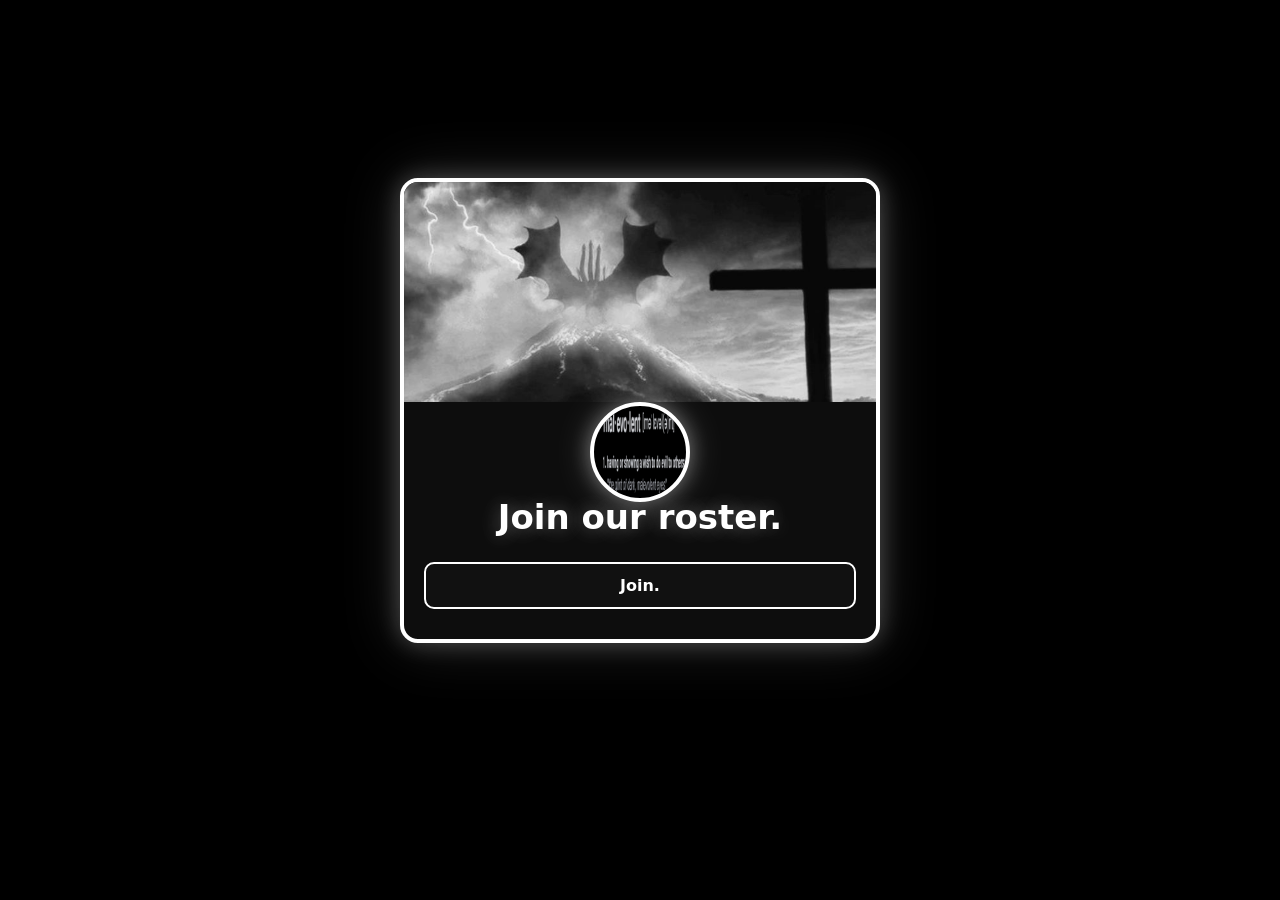
<file: 767/index.html>
<!DOCTYPE html>
<html lang="en">
<head>
    <meta charset="UTF-8">

<!-- DISCORD EMBED PREVIEW -->
<meta property="og:title" content="gxnn.lol 767.">
<meta property="og:description" content="Join the roster.">
<meta property="og:type" content="website">
<meta property="og:url" content="https://gxnn.lol/767">

<!-- Large image so Discord uses full embed -->
<meta property="og:image" content="https://gxnn.lol/imypcb/male.png">
<meta property="og:image:width" content="1200">
<meta property="og:image:height" content="630">

<!-- Forces the embed bar color -->
<meta name="theme-color" content="#ffffff">

<!-- Optional but Discord uses it -->
<meta property="og:site_name" content="gxnn.lol">

    <meta name="viewport" content="width=device-width, initial-scale=1.0">
    <title>I miss you, please come back</title>

    <link rel="stylesheet" href="style.css">
</head>
<body>

    <div class="card">

        <!-- Banner -->
        <div class="banner">
            <img src="ghidora.jpg" alt="Banner">
        </div>

        <!-- Profile -->
        <div class="pfp-wrapper">
            <img src="male.png" class="pfp" alt="Profile Picture">
        </div>

        <h1 class="name">Join our roster.</h1>

        <!-- Buttons -->
        <div class="buttons">
            <a href="https://discord.gg/KRshd9DFWw" class="btn">
                Join.
            </a>
        </div>

    </div>

</body>
</html>
</file>
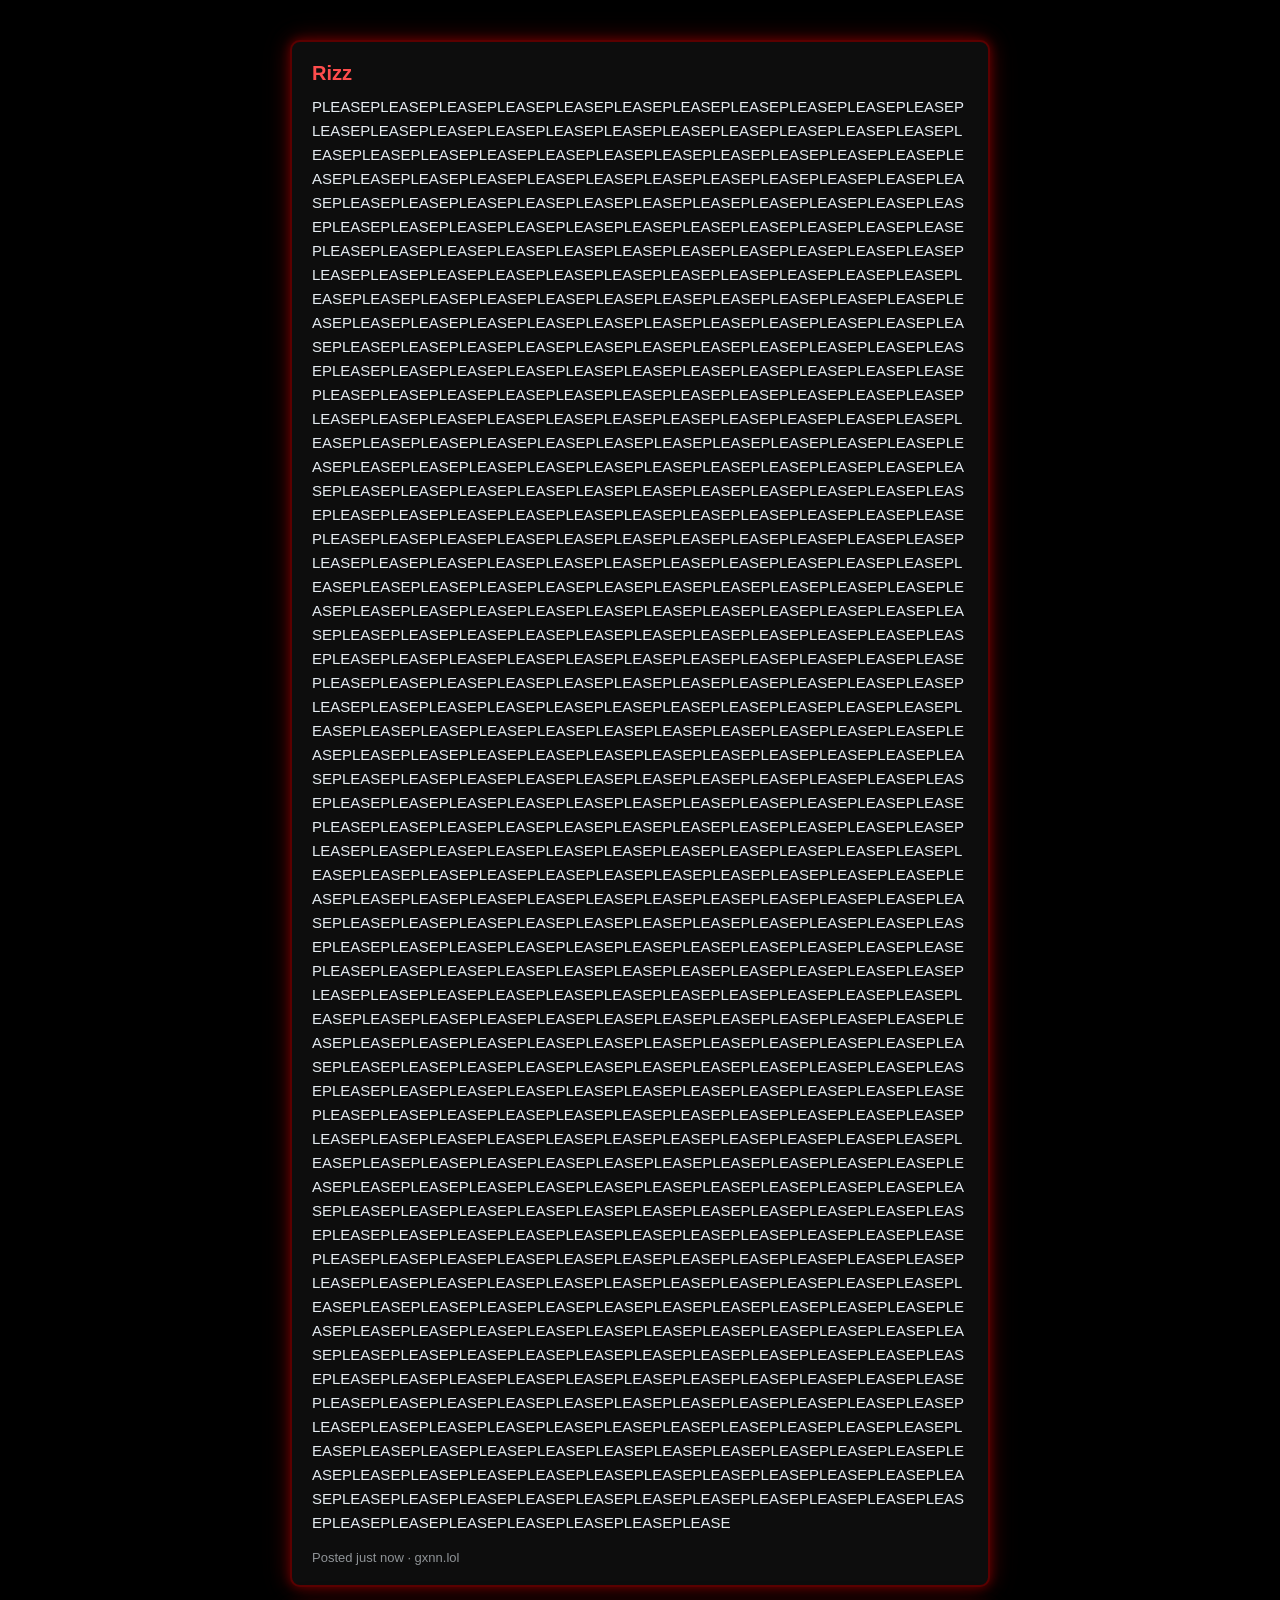
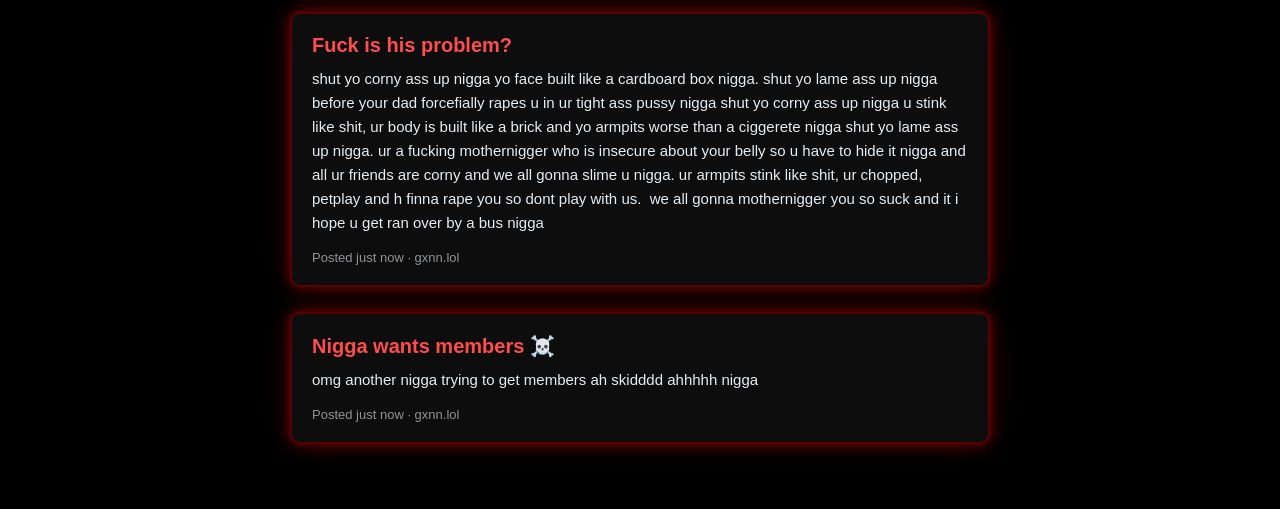
<file: da-methodz/index.html>
<!DOCTYPE html>
<html lang="en">
<head>
<meta charset="UTF-8">
<meta name="viewport" content="width=device-width, initial-scale=1.0">
<title>gxnn.lol | da-methodz</title>
    
    <!-- SOCIAL / EMBED PREVIEW -->
<meta property="og:title" content="gxnn.lol da methodz">
<meta property="og:description" content="Explore the gxnn methodz">
<meta property="og:type" content="website">
<meta property="og:url" content="https://gxnn.lol/da-methodz">
<meta property="og:image" content="https://gxnn.lol/logo.png">

<style>
* {
    margin: 0;
    padding: 0;
    box-sizing: border-box;
    font-family: Inter, sans-serif;
}

body {
    background: #000000; /* pure black */
    color: #e6edf3;
    padding: 40px;
    display: flex;
    justify-content: center;
}

.container {
    width: 700px;
    max-width: 100%;
}

/* Reddit-style post card */
.post {
    background: #0d0d0d; /* near-black interior */
    border: 2px solid #5a0000; /* dark red outline */
    border-radius: 10px;
    padding: 20px;
    margin-bottom: 25px;
    width: 100%;
    display: block;

    /* 🔥 Stronger, visible dark red glow */
    box-shadow:
        0 0 10px rgba(150, 0, 0, 0.55),
        0 0 20px rgba(150, 0, 0, 0.35),
        0 0 30px rgba(150, 0, 0, 0.25);
}

.post-title {
    font-size: 20px;
    font-weight: 700;
    margin-bottom: 10px;
    color: #ff4d4d; /* brighter red for titles */
}

.post-body {
    font-size: 15px;
    line-height: 1.6;
    white-space: pre-wrap;        /* preserves line breaks */
    word-wrap: break-word;        /* breaks long words */
    overflow-wrap: break-word;    /* modern version */
}

.meta {
    margin-top: 15px;
    font-size: 13px;
    opacity: 0.6;
}

/* 📱 MOBILE FIXES */
@media (max-width: 600px) {
    body {
        padding: 20px;
    }

    .post {
        padding: 15px;
    }

    .post-title {
        font-size: 18px;
    }

    .post-body {
        font-size: 14px;
    }
}
</style>
</head>

<body>

<div class="container" id="postContainer"></div>

<script>
/*
   🔥 BACKEND SIMULATION 🔥
   Paste your text here. Each entry becomes a Reddit-style post.
*/

const posts = [
    {
        title: "Rizz",
        body: "[base64]"
    },
    {
    title: "Fuck is his problem?",
    body: "shut yo corny ass up nigga yo face built like a cardboard box nigga. shut yo lame ass up nigga before your dad forcefially rapes u in ur tight ass pussy nigga shut yo corny ass up nigga u stink like shit, ur body is built like a brick and yo armpits worse than a ciggerete nigga shut yo lame ass up nigga. ur a fucking mothernigger who is insecure about your belly so u have to hide it nigga and all ur friends are corny and we all gonna slime u nigga. ur armpits stink like shit, ur chopped, petplay and h finna rape you so dont play with us.  we all gonna mothernigger you so suck and it i hope u get ran over by a bus nigga"
    },
    {
    title: "Nigga wants members ☠️",
    body: "omg another nigga trying to get members ah skidddd ahhhhh nigga"
    }


    // Add more posts like this:
    // { title: "My Title", body: "My long text..." }
];

/* Render posts */
const container = document.getElementById("postContainer");

posts.forEach(post => {
    const card = document.createElement("div");
    card.className = "post";

    card.innerHTML = `
        <div class="post-title">${post.title}</div>
        <div class="post-body">${post.body}</div>
        <div class="meta">Posted just now · gxnn.lol</div>
    `;

    container.appendChild(card);
});
</script>

</body>
</html>
</file>
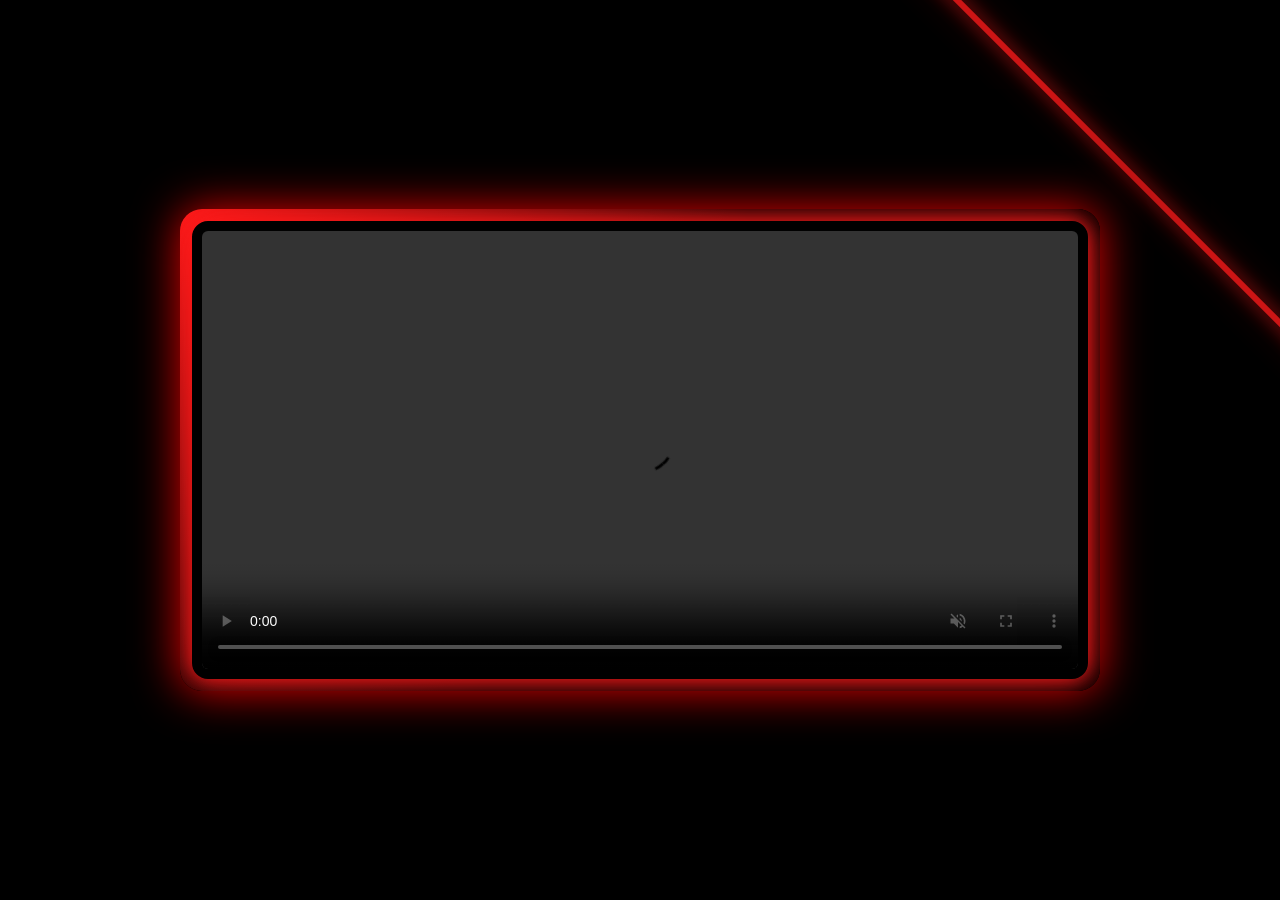
<file: hh/index.html>
<!DOCTYPE html>
<html lang="en">
<head>
  <meta charset="UTF-8" />
  <meta name="viewport" content="width=device-width, initial-scale=1.0" />

  <!-- ONLY VIDEO EMBED META TAGS -->
  <!-- Open Graph video embed -->
  <meta property="og:video" content="https://cdn-cf-east.streamable.com/video/mp4/e50dou.mp4?Expires=1774649524622&Key-Pair-Id=APKAIEYUVEN4EVB2OKEQ&Signature=MCswRGKVufGAKAMBwaKNY4ezGN5LV7OlDaHmrUwrkpexUr7qfApVQ7kei-p6BTW3rkq5KGAwZiumwHO3vBoe9diorED4yj0pHUNKFSt5xGqvqADRmt9JfdSRUkfth-vpEPJ~gtCFo-E3HzjJxCyRmtH-IVser58hFRWEkVNP3ujaRD6LBu~~6GsaU0pvdO5moV6AnACcFnyrm9dDlKXonl3gkNZzPm-991CeFXvnONMVr~iyHXKQfhm20FALN894oHhdIlzbdPmqlayVZ07TUQ7egIG6LYXhjBd8joIoga1nGPsYIL2PALIrWDUv5EVESaM5wHU2c4cxQhjiM8dHTg__
">
  <meta property="og:video:type" content="text/html">
  <meta property="og:video:width" content="640">
  <meta property="og:video:height" content="360">

  <!-- Twitter player card -->
  <meta name="twitter:card" content="player">
  <meta name="twitter:player" content="https://cdn-cf-east.streamable.com/video/mp4/e50dou.mp4?Expires=1774649524622&Key-Pair-Id=APKAIEYUVEN4EVB2OKEQ&Signature=MCswRGKVufGAKAMBwaKNY4ezGN5LV7OlDaHmrUwrkpexUr7qfApVQ7kei-p6BTW3rkq5KGAwZiumwHO3vBoe9diorED4yj0pHUNKFSt5xGqvqADRmt9JfdSRUkfth-vpEPJ~gtCFo-E3HzjJxCyRmtH-IVser58hFRWEkVNP3ujaRD6LBu~~6GsaU0pvdO5moV6AnACcFnyrm9dDlKXonl3gkNZzPm-991CeFXvnONMVr~iyHXKQfhm20FALN894oHhdIlzbdPmqlayVZ07TUQ7egIG6LYXhjBd8joIoga1nGPsYIL2PALIrWDUv5EVESaM5wHU2c4cxQhjiM8dHTg__
">
  <meta name="twitter:player:width" content="640">
  <meta name="twitter:player:height" content="360">

  <title>gxnn.lol | HH</title>

  <!-- Layout + video styling -->
  <link rel="stylesheet" href="style.css">

  <!-- Animated lightbar -->
  <link rel="stylesheet" href="bar.css">
</head>

<body>

  <!-- Ambient lightbar (behind video) -->
  <div class="lightbar" aria-hidden="true"></div>

  <!-- Video container -->
  <div class="video-wrapper">
    <video controls autoplay muted loop>
      <source src="https://cdn-cf-east.streamable.com/video/mp4/e50dou.mp4?Expires=1774649524622&Key-Pair-Id=APKAIEYUVEN4EVB2OKEQ&Signature=MCswRGKVufGAKAMBwaKNY4ezGN5LV7OlDaHmrUwrkpexUr7qfApVQ7kei-p6BTW3rkq5KGAwZiumwHO3vBoe9diorED4yj0pHUNKFSt5xGqvqADRmt9JfdSRUkfth-vpEPJ~gtCFo-E3HzjJxCyRmtH-IVser58hFRWEkVNP3ujaRD6LBu~~6GsaU0pvdO5moV6AnACcFnyrm9dDlKXonl3gkNZzPm-991CeFXvnONMVr~iyHXKQfhm20FALN894oHhdIlzbdPmqlayVZ07TUQ7egIG6LYXhjBd8joIoga1nGPsYIL2PALIrWDUv5EVESaM5wHU2c4cxQhjiM8dHTg__
">
      Your browser does not support the video tag.
    </video>
  </div>

</body>
</html>
</file>
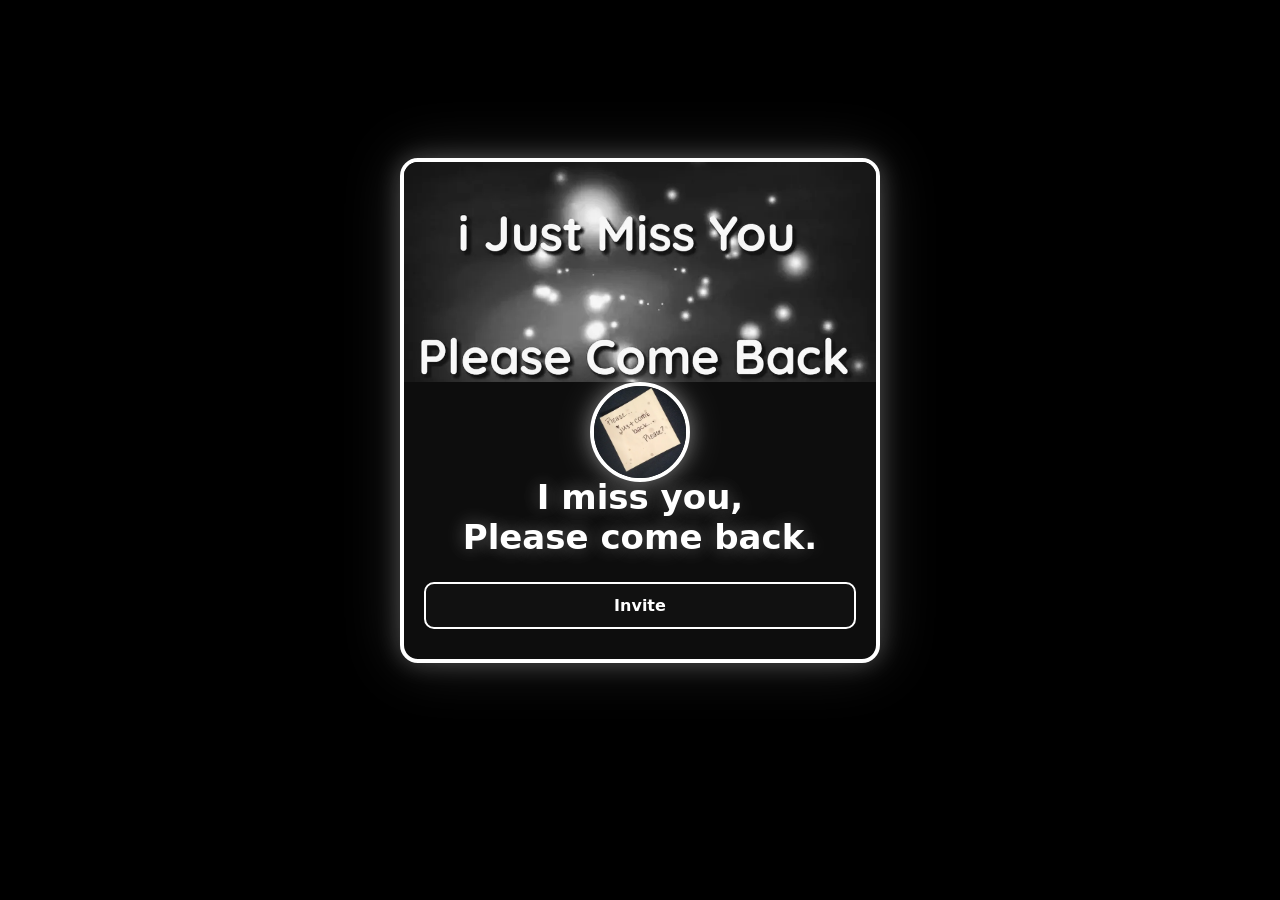
<file: imypcb/index.html>
<!DOCTYPE html>
<html lang="en">
<head>
    <meta charset="UTF-8">

<!-- DISCORD EMBED PREVIEW -->
<meta property="og:title" content="gxnn.lol I miss you.">
<meta property="og:description" content="I miss you, Please come back.">
<meta property="og:type" content="website">
<meta property="og:url" content="https://gxnn.lol/imypcb">

<!-- Large image so Discord uses full embed -->
<meta property="og:image" content="https://gxnn.lol/imypcb/imypcb.webp">
<meta property="og:image:width" content="1200">
<meta property="og:image:height" content="630">

<!-- Forces the embed bar color -->
<meta name="theme-color" content="#ffffff">

<!-- Optional but Discord uses it -->
<meta property="og:site_name" content="gxnn.lol">

    <meta name="viewport" content="width=device-width, initial-scale=1.0">
    <title>I miss you, Please come back.</title>

    <link rel="stylesheet" href="style.css">
</head>
<body>

    <div class="card">

        <!-- Banner -->
        <div class="banner">
            <img src="imypcb2.webp" alt="Banner">
        </div>

        <!-- Profile -->
        <div class="pfp-wrapper">
            <img src="imypcb.webp" class="pfp" alt="Profile Picture">
        </div>

        <h1 class="name">I miss you,<br>Please come back.</h1>

        <!-- Buttons -->
        <div class="buttons">
            <a href="https://discord.com/oauth2/authorize?client_id=1485745104051503114&permissions=20480&integration_type=0&scope=bot+applications.commands" class="btn">
                Invite
            </a>
        </div>

    </div>

</body>
</html>
</file>
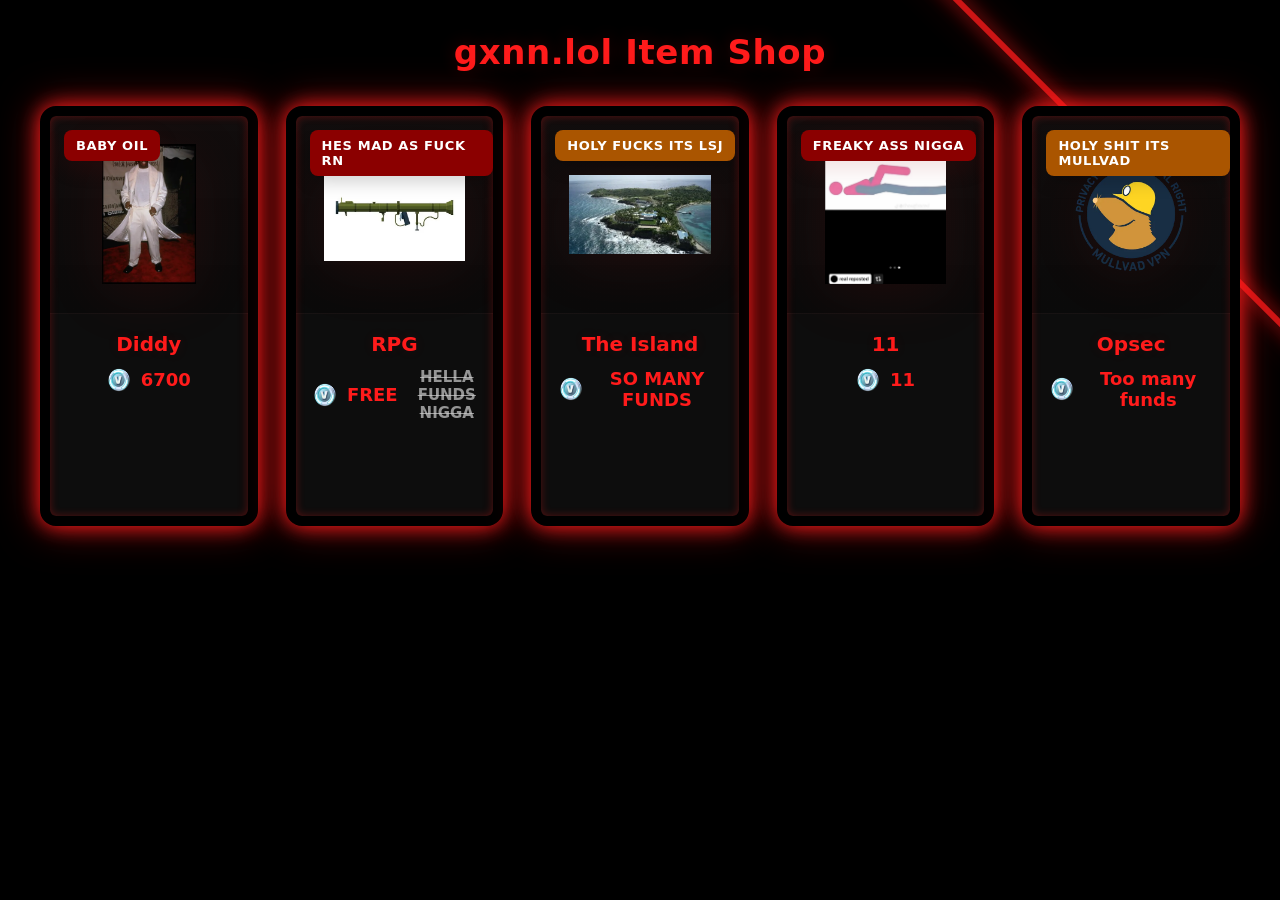
<file: itemshop/index.html>
<!DOCTYPE html>
<html lang="en">
<head>
  <meta charset="UTF-8" />
  <meta name="viewport" content="width=device-width, initial-scale=1.0" />

  <!-- SOCIAL / EMBED PREVIEW -->
  <meta property="og:title" content="gxnn.lol item shop">
  <meta property="og:description" content="Explore the item shop">
  <meta property="og:type" content="website">
  <meta property="og:url" content="https://gxnn.lol/itemshop">
  <meta property="og:image" content="https://gxnn.lol/logo.png">

  <title>gxnn.lol | Item Shop</title>

  <!-- Layout + shop styling -->
  <link rel="stylesheet" href="style.css">

  <!-- Animated lightbar -->
  <link rel="stylesheet" href="bar.css">
</head>

<body>

  <!-- Ambient lightbar (behind all items) -->
  <div class="lightbar" aria-hidden="true"></div>

  <main>
    <h1>gxnn.lol Item Shop</h1>

    <section class="shop-grid" aria-label="Item shop grid">

      <!-- ITEM 1 -->
      <article class="item" role="group" aria-labelledby="item-diddy">
        <div class="tag">BABY OIL</div>
        <div class="item-image" aria-hidden="true">
          <img src="items/diddy.webp" alt="Diddy item image">
        </div>
        <div class="info">
          <div id="item-diddy" class="item-name">Diddy</div>
          <div class="price">
            <img src="vbuck.webp" alt="V-Bucks icon">
            6700
          </div>
        </div>
      </article>

      <!-- ITEM 2 -->
      <article class="item" role="group" aria-labelledby="item-rpg">
        <div class="tag" style="background:#8b0000;">HES MAD AS FUCK RN</div>
        <div class="item-image" aria-hidden="true">
          <img src="items/rpg.webp" alt="RPG item image">
        </div>
        <div class="info">
          <div id="item-rpg" class="item-name">RPG</div>
          <div class="price">
            <img src="vbuck.webp" alt="V-Bucks icon">
            FREE
            <span class="old-price">HELLA FUNDS NIGGA</span>
          </div>
        </div>
      </article>

      <!-- ITEM 3 -->
      <article class="item" role="group" aria-labelledby="item-lsj">
        <div class="tag" style="background:#aa5500;">HOLY FUCKS ITS LSJ</div>
        <div class="item-image" aria-hidden="true">
          <img src="items/lsj.webp" alt="The Island item image">
        </div>
        <div class="info">
          <div id="item-lsj" class="item-name">The Island</div>
          <div class="price">
            <img src="vbuck.webp" alt="V-Bucks icon">
            SO MANY FUNDS
          </div>
        </div>
      </article>

      <!-- ITEM 4 -->
      <article class="item" role="group" aria-labelledby="item-11">
        <div class="tag">FREAKY ASS NIGGA</div>
        <div class="item-image" aria-hidden="true">
          <img src="items/11.png" alt="11 item image">
        </div>
        <div class="info">
          <div id="item-11" class="item-name">11</div>
          <div class="price">
            <img src="vbuck.webp" alt="V-Bucks icon">
            11
          </div>
        </div>
      </article>

      <!-- ITEM 5 -->
      <article class="item" role="group" aria-labelledby="item-opsec">
        <div class="tag" style="background:#aa5500;">HOLY SHIT ITS MULLVAD</div>
        <div class="item-image" aria-hidden="true">
          <img src="items/opsec.webp" alt="Opsec item image">
        </div>
        <div class="info">
          <div id="item-opsec" class="item-name">Opsec</div>
          <div class="price">
            <img src="vbuck.webp" alt="V-Bucks icon">
            Too many funds
          </div>
        </div>
      </article>

    </section>
  </main>

</body>
</html>
</file>
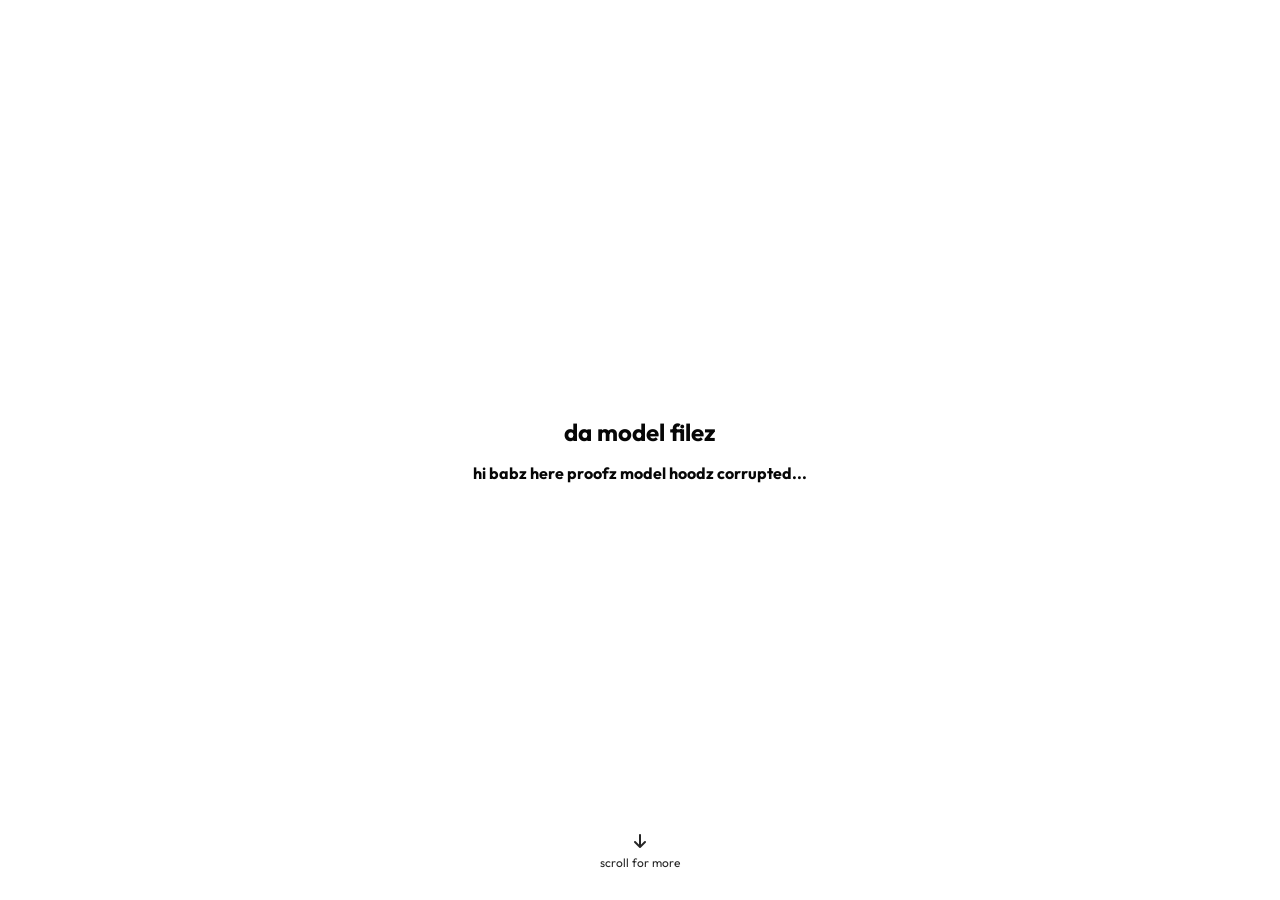
<file: modelfilez/index.html>
<!doctype html>
<html lang="en">
  <head>
    <meta charset="UTF-8" />
    <title>da model filez</title>
    <meta name="viewport" content="width=device-width, initial-scale=1.0" />
    <link rel="stylesheet" href="style.css" />
    <link
      rel="stylesheet"
      href="https://cdnjs.cloudflare.com/ajax/libs/font-awesome/6.5.1/css/all.min.css"
    />
    <link rel="icon" type="image/png" href="../modelfilez/assets/web.png" />
  </head>

  <body>
    <main class="sections">
      <section class="section">
        <div class="content">
          <h1>da model filez</h1>
          <h4>hi babz here proofz model hoodz corrupted...</h4>

          <div class="scroll-indicator">
            <i class="fa-solid fa-arrow-down"></i>
            <p>scroll for more</p>
          </div>
        </div>
      </section>

      <section class="section">
        <div class="content">
          <h2>1. da doxxerz</h2>
          <p>they be hiring ppl known for doxxingz az staffz</p>
          <image
            src="../modelfilez/assets/doxx.png"
            alt="doxxer"
            class="doxxer-image"
          />
        </div>
      </section>

      <section class="section">
        <div class="content">
          <h2>2. da biaznezz</h2>
          <p>aqua be biaz towardz 24 memberz</p>
          <image
            src="../modelfilez/assets/2.png"
            alt="aqua2"
            class="aqua-image"
          />
        </div>
      </section>

      <section class="section">
        <div class="content">
          <h2>3. why not valid bl</h2>
          <p>why tekenz not blz when hez doxxer proz</p>
          <image
            src="../modelfilez/assets/3.png"
            alt="aqua3"
            class="aqua-image"
          />
        </div>
      </section>

      <section class="section">
        <div class="content">
          <h2>4. more aqua biaz</h2>
          <p>so like peke got false strike by aquaz</p>
          <image
            src="../modelfilez/assets/4.png"
            alt="aqua4"
            class="aqua-image"
          />
        </div>
      </section>

      <section class="section">
        <div class="content">
          <h2>5. more biazzzzzz</h2>
          <p>aquaz be hiring without confirmingz</p>
          <image
            src="../modelfilez/assets/5.png"
            alt="aqua5"
            class="aqua-image"
          />
        </div>
      </section>

      <section class="section">
        <div class="content">
          <h2>6. unblackliztz</h2>
          <p>
            so now he be only looking at hiz crewz ztrikez
          </p>
          <image
            src="../modelfilez/assets/6.png"
            alt="aqua6"
            class="aqua-image"
          />
        </div>
      </section>

      <section class="section">
        <div class="content">
          <h2>7. MORE crew unblackliztz</h2>
          <p>now he biaz to 24 so he unblackliztz them</p>
          <image
            src="../modelfilez/assets/7.png"
            alt="aqua7"
            class="aqua-image"
          />
        </div>
      </section>

      <section class="section">
        <div class="content">
          <h2>8. removing MORE unblacklists?</h2>
          <p>
            he removez tiki blacklist AGAIN?
          </p>
          <image
            src="../modelfilez/assets/8.png"
            alt="aqua8"
            class="aqua-image"
          />
        </div>
      </section>

      <section class="section">
        <div class="content">
          <h2>9. promoting when he aint hr in that dept</h2>
          <p>
            i kinda forgivez cuz mommy scar 🤤🤤
          </p>
          <image
            src="../modelfilez/assets/9.png"
            alt="aqua9"
            class="aqua-image"
          />
        </div>
      </section>

      <section class="section">
        <div class="content">
          <h2>10. teken more doxxerz</h2>
          <p>ur fucking harmless u search bins and pray u get a hit
          3-0 gxnn nigga ur fucking 18 get ur getback</p>
          <image
            src="../modelfilez/assets/10.png"
            alt="aqua10"
            class="aqua-image"
          />
        </div>
      </section>

      <section class="section">
        <div class="content">
          <h2>11. wise fucking dodge teken</h2>
          <p>go take ur pills ye?</p>
          <image
            src="../modelfilez/assets/dodge.gif"
            alt="dodge"
            class="dodge-image"
          />
        </div>
      </section>
    </main>
  </body>
</html>
</file>
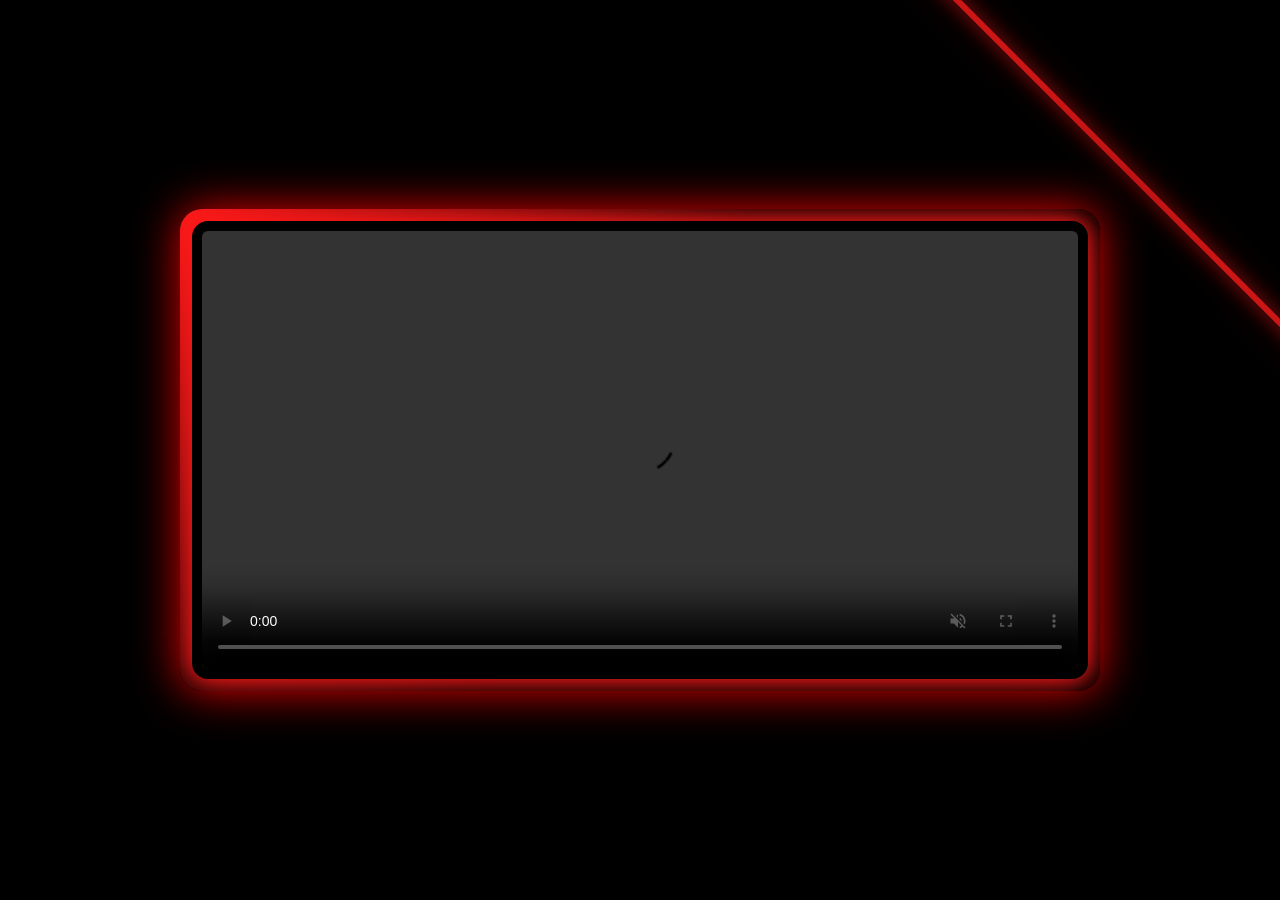
<file: nn123/index.html>
<!DOCTYPE html>
<html lang="en">
<head>
  <meta charset="UTF-8" />
  <meta name="viewport" content="width=device-width, initial-scale=1.0" />

  <!-- ONLY VIDEO EMBED META TAGS -->
  <!-- Open Graph video embed -->
  <meta property="og:video" content="https://cdn-cf-east.streamable.com/video/mp4/j2dpo9.mp4?Expires=1774402738842&Key-Pair-Id=APKAIEYUVEN4EVB2OKEQ&Signature=WToiSC4iB7adhBuOmZWiVktRBPF9n59wlre3rLH2zCdC8WKgOObnNSHq78Tkp3e-UuEy33Bs3Lp7E4SImN2W0663Zrq6ButqV0UzYzVi1y5WepYoe~qf0QtPVUAvc4K14pQre1mGx6Qk6FGfplbUaDAHjvpnedGjf1A51ZiVg4SB~2K5e6E35eX3OPHpazWPCQIKqF0dA7LqiwMoxHulLp7zbOCJa-UaIgnF1gHt5Ez7Mn-JLN-538KTni~RDv16rhQJx6s6TA-uzUCqs1qhiwAEJbTWfCYUfEHX78M3lLxQAancFloDqaywyEHXz6hZjoRuvxd9oDspTfi8-BA1mA__" type="video/mp4">
  <meta property="og:video:type" content="text/html">
  <meta property="og:video:width" content="640">
  <meta property="og:video:height" content="360">

  <!-- Twitter player card -->
  <meta name="twitter:card" content="player">
  <meta name="twitter:player" content="https://cdn-cf-east.streamable.com/video/mp4/j2dpo9.mp4?Expires=1774402738842&Key-Pair-Id=APKAIEYUVEN4EVB2OKEQ&Signature=WToiSC4iB7adhBuOmZWiVktRBPF9n59wlre3rLH2zCdC8WKgOObnNSHq78Tkp3e-UuEy33Bs3Lp7E4SImN2W0663Zrq6ButqV0UzYzVi1y5WepYoe~qf0QtPVUAvc4K14pQre1mGx6Qk6FGfplbUaDAHjvpnedGjf1A51ZiVg4SB~2K5e6E35eX3OPHpazWPCQIKqF0dA7LqiwMoxHulLp7zbOCJa-UaIgnF1gHt5Ez7Mn-JLN-538KTni~RDv16rhQJx6s6TA-uzUCqs1qhiwAEJbTWfCYUfEHX78M3lLxQAancFloDqaywyEHXz6hZjoRuvxd9oDspTfi8-BA1mA__" type="video/mp4">
  <meta name="twitter:player:width" content="640">
  <meta name="twitter:player:height" content="360">

  <title>gxnn.lol | nn123 highlights</title>

  <!-- Layout + video styling -->
  <link rel="stylesheet" href="style.css">

  <!-- Animated lightbar -->
  <link rel="stylesheet" href="bar.css">
</head>

<body>

  <!-- Ambient lightbar (behind video) -->
  <div class="lightbar" aria-hidden="true"></div>

  <!-- Video container -->
  <div class="video-wrapper">
    <video controls autoplay muted loop>
      <source src="https://cdn-cf-east.streamable.com/video/mp4/j2dpo9.mp4?Expires=1774402738842&Key-Pair-Id=APKAIEYUVEN4EVB2OKEQ&Signature=WToiSC4iB7adhBuOmZWiVktRBPF9n59wlre3rLH2zCdC8WKgOObnNSHq78Tkp3e-UuEy33Bs3Lp7E4SImN2W0663Zrq6ButqV0UzYzVi1y5WepYoe~qf0QtPVUAvc4K14pQre1mGx6Qk6FGfplbUaDAHjvpnedGjf1A51ZiVg4SB~2K5e6E35eX3OPHpazWPCQIKqF0dA7LqiwMoxHulLp7zbOCJa-UaIgnF1gHt5Ez7Mn-JLN-538KTni~RDv16rhQJx6s6TA-uzUCqs1qhiwAEJbTWfCYUfEHX78M3lLxQAancFloDqaywyEHXz6hZjoRuvxd9oDspTfi8-BA1mA__" type="video/mp4">
      Your browser does not support the video tag.
    </video>
  </div>

</body>
</html>
</file>
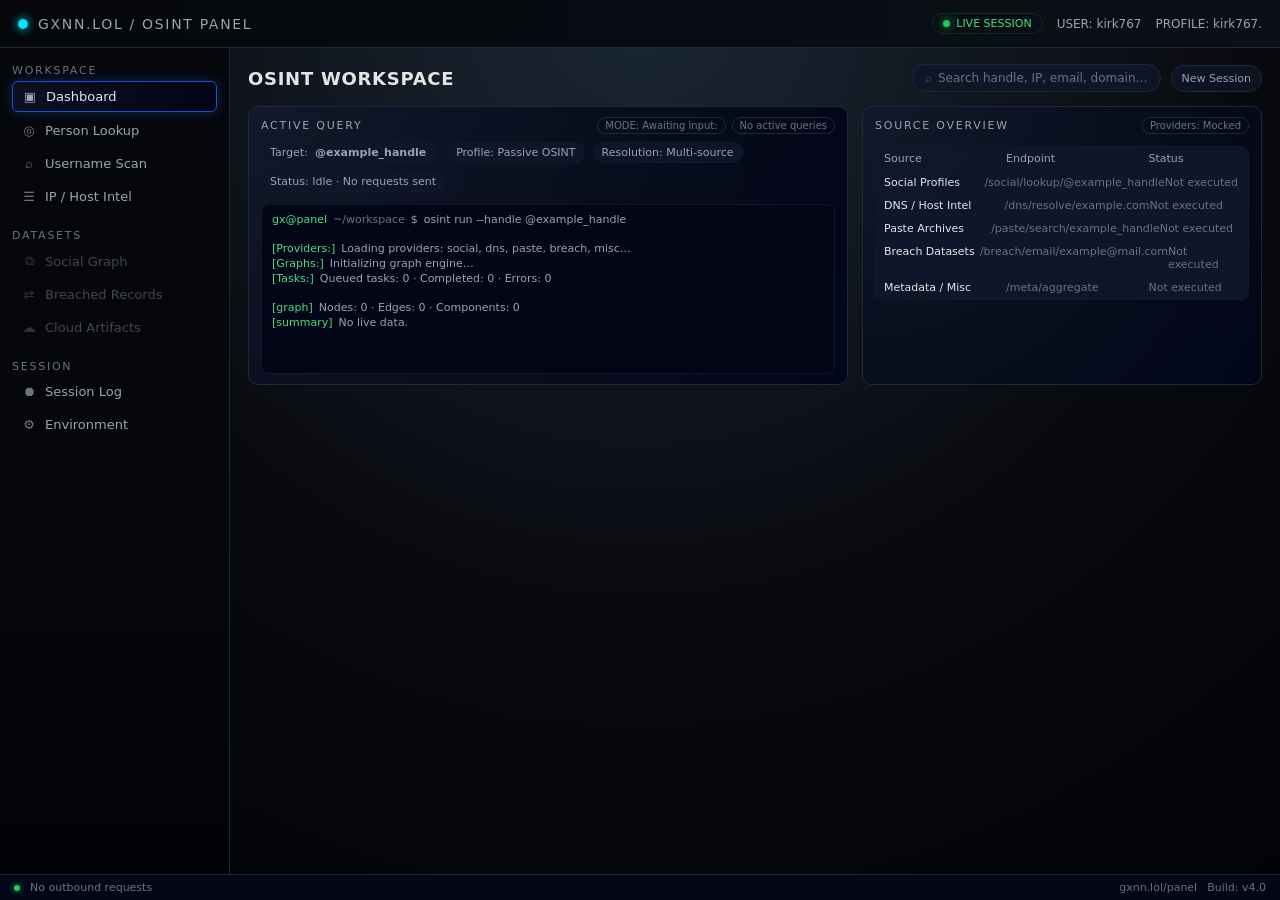
<file: panel/index.html>
<!DOCTYPE html>
<html lang="en">
<head>
<meta charset="UTF-8">
<meta name="viewport" content="width=device-width, initial-scale=1.0">
<title>gxnn.lol | OSINT Panel</title>

        <!-- SOCIAL / EMBED PREVIEW -->
<meta property="og:title" content="gxnn.lol panel">
<meta property="og:description" content="Explore the gxnn panel">
<meta property="og:type" content="website">
<meta property="og:url" content="https://gxnn.lol/panel">
<meta property="og:image" content="https://gxnn.lol/logo.png">

<style>
* {
    margin: 0;
    padding: 0;
    box-sizing: border-box;
    font-family: system-ui, -apple-system, BlinkMacSystemFont, "SF Pro Text", Inter, sans-serif;
}

body {
    background: radial-gradient(circle at top, #1b2735 0%, #090a0f 55%, #020308 100%);
    color: #e5e5e5;
    min-height: 100vh;
    display: flex;
    flex-direction: column;
}

/* TOP BAR */
.topbar {
    height: 48px;
    background: linear-gradient(90deg, #05070b, #0b1018);
    border-bottom: 1px solid #1f2933;
    display: flex;
    align-items: center;
    padding: 0 18px;
    justify-content: space-between;
}

.topbar-left {
    display: flex;
    align-items: center;
    gap: 10px;
}

.logo-dot {
    width: 10px;
    height: 10px;
    border-radius: 50%;
    background: #00e0ff;
    box-shadow: 0 0 10px #00e0ff;
}

.topbar-title {
    font-size: 14px;
    letter-spacing: 0.12em;
    text-transform: uppercase;
    color: #9ca3af;
}

.topbar-right {
    display: flex;
    align-items: center;
    gap: 14px;
    font-size: 12px;
    color: #9ca3af;
}

.status-pill {
    padding: 3px 10px;
    border-radius: 999px;
    border: 1px solid #16a34a33;
    color: #4ade80;
    font-size: 11px;
    display: flex;
    align-items: center;
    gap: 6px;
}

.status-dot {
    width: 7px;
    height: 7px;
    border-radius: 50%;
    background: #22c55e;
    box-shadow: 0 0 8px #22c55e;
}

/* LAYOUT */
.main {
    flex: 1;
    display: grid;
    grid-template-columns: 230px 1fr;
    min-height: 0;
}

/* SIDEBAR */
.sidebar {
    background: linear-gradient(180deg, #05070b, #05070b 40%, #05070b 60%, #020308);
    border-right: 1px solid #1f2933;
    padding: 16px 12px;
    display: flex;
    flex-direction: column;
    gap: 18px;
    font-size: 13px;
}

.sidebar-section-title {
    font-size: 11px;
    text-transform: uppercase;
    letter-spacing: 0.16em;
    color: #6b7280;
    margin-bottom: 4px;
}

.nav-group {
    display: flex;
    flex-direction: column;
    gap: 4px;
}

.nav-item {
    padding: 7px 9px;
    border-radius: 6px;
    color: #9ca3af;
    display: flex;
    align-items: center;
    gap: 8px;
    cursor: default;
    background: transparent;
}

.nav-item span.icon {
    width: 16px;
    text-align: center;
    opacity: 0.7;
}

.nav-item.active {
    background: linear-gradient(90deg, #0b1120, #020617);
    color: #e5e7eb;
    border: 1px solid #1d4ed8;
    box-shadow: 0 0 12px rgba(37, 99, 235, 0.35);
}

.nav-item.disabled {
    opacity: 0.4;
}

/* CONTENT AREA */
.content {
    padding: 16px 18px;
    display: flex;
    flex-direction: column;
    gap: 14px;
}

/* HEADER ROW */
.content-header {
    display: flex;
    justify-content: space-between;
    align-items: center;
    gap: 12px;
}

.content-title-block {
    display: flex;
    flex-direction: column;
    gap: 4px;
}

.content-title {
    font-size: 18px;
    font-weight: 600;
    letter-spacing: 0.04em;
}

.content-subtitle {
    font-size: 12px;
    color: #9ca3af;
}

.header-controls {
    display: flex;
    align-items: center;
    gap: 10px;
}

.fake-input {
    background: rgba(15, 23, 42, 0.9);
    border-radius: 999px;
    border: 1px solid #1f2937;
    padding: 6px 12px;
    font-size: 12px;
    color: #6b7280;
    min-width: 220px;
    display: flex;
    align-items: center;
    gap: 6px;
}

.fake-input span.icon {
    font-size: 12px;
    opacity: 0.7;
}

.btn-ghost {
    padding: 6px 10px;
    border-radius: 999px;
    border: 1px solid #1f2937;
    font-size: 11px;
    color: #9ca3af;
    background: rgba(15, 23, 42, 0.7);
}

/* GRID PANELS */
.grid {
    display: grid;
    grid-template-columns: 2.1fr 1.4fr;
    gap: 14px;
    min-height: 0;
}

/* PANEL BASE */
.panel {
    background: radial-gradient(circle at top left, #111827, #020617);
    border-radius: 10px;
    border: 1px solid #1f2937;
    padding: 10px 12px;
    display: flex;
    flex-direction: column;
    gap: 8px;
    position: relative;
    overflow: hidden;
}

.panel::before {
    content: "";
    position: absolute;
    inset: 0;
    background: linear-gradient(135deg, rgba(56,189,248,0.08), transparent 40%, transparent 60%, rgba(129,140,248,0.08));
    mix-blend-mode: soft-light;
    opacity: 0.7;
    pointer-events: none;
}

.panel-header {
    display: flex;
    justify-content: space-between;
    align-items: center;
    font-size: 11px;
    color: #9ca3af;
    z-index: 1;
}

.panel-title {
    text-transform: uppercase;
    letter-spacing: 0.16em;
    font-size: 11px;
}

.panel-badges {
    display: flex;
    gap: 6px;
    align-items: center;
}

.badge {
    padding: 2px 7px;
    border-radius: 999px;
    border: 1px solid #1f2937;
    font-size: 10px;
    color: #6b7280;
}

/* LEFT MAIN PANEL CONTENT */
.query-meta {
    display: flex;
    flex-wrap: wrap;
    gap: 8px;
    font-size: 11px;
    color: #9ca3af;
    z-index: 1;
}

.meta-pill {
    padding: 3px 8px;
    border-radius: 999px;
    background: rgba(15, 23, 42, 0.9);
    border: 1px solid #111827;
}

.terminal-box {
    margin-top: 4px;
    background: #020617;
    border-radius: 8px;
    border: 1px solid #111827;
    padding: 8px 10px;
    font-family: "SF Mono", ui-monospace, Menlo, Monaco, Consolas, "Liberation Mono", "Courier New", monospace;
    font-size: 11px;
    color: #9ca3af;
    height: 170px;
    overflow: hidden;
    position: relative;
}

.terminal-line {
    display: flex;
    gap: 6px;
    margin-bottom: 2px;
}

.terminal-prefix {
    color: #4ade80;
}

.terminal-muted {
    color: #6b7280;
}

/* RIGHT PANEL CONTENT */
.table {
    margin-top: 4px;
    border-radius: 7px;
    border: 1px solid #111827;
    background: rgba(15, 23, 42, 0.9);
    font-size: 11px;
    overflow: hidden;
}

.table-header,
.table-row {
    display: grid;
    grid-template-columns: 1.2fr 1.4fr 0.9fr;
    padding: 5px 8px;
}

.table-header {
    background: rgba(15, 23, 42, 0.9);
    color: #9ca3af;
    border-bottom: 1px solid #111827;
}

.table-row:nth-child(odd) {
    background: rgba(15, 23, 42, 0.7);
}

.table-row:nth-child(even) {
    background: rgba(15, 23, 42, 0.4);
}

.table-cell-muted {
    color: #6b7280;
}

/* FOOTER */
.footer {
    height: 26px;
    border-top: 1px solid #1f2933;
    background: #020617;
    display: flex;
    align-items: center;
    justify-content: space-between;
    padding: 0 14px;
    font-size: 11px;
    color: #6b7280;
}

.footer-left {
    display: flex;
    gap: 10px;
    align-items: center;
}

.footer-dot {
    width: 6px;
    height: 6px;
    border-radius: 50%;
    background: #22c55e;
    box-shadow: 0 0 6px #22c55e;
}

.footer-right {
    display: flex;
    gap: 10px;
}

/* RESPONSIVE */
@media (max-width: 900px) {
    .main {
        grid-template-columns: 1fr;
    }
    .sidebar {
        display: none;
    }
    .grid {
        grid-template-columns: 1fr;
    }
}
</style>
</head>

<body>

<div class="topbar">
    <div class="topbar-left">
        <div class="logo-dot"></div>
        <div class="topbar-title">GXNN.LOL / OSINT PANEL</div>
    </div>
    <div class="topbar-right">
        <div class="status-pill">
            <div class="status-dot"></div>
            LIVE SESSION
        </div>
        <div>USER: kirk767</div>
        <div>PROFILE: kirk767.</div>
    </div>
</div>

<div class="main">
    <!-- SIDEBAR -->
    <aside class="sidebar">
        <div>
            <div class="sidebar-section-title">Workspace</div>
            <div class="nav-group">
                <div class="nav-item active">
                    <span class="icon">▣</span>
                    <span>Dashboard</span>
                </div>
                <div class="nav-item">
                    <span class="icon">◎</span>
                    <span>Person Lookup</span>
                </div>
                <div class="nav-item">
                    <span class="icon">⌕</span>
                    <span>Username Scan</span>
                </div>
                <div class="nav-item">
                    <span class="icon">☰</span>
                    <span>IP / Host Intel</span>
                </div>
            </div>
        </div>

        <div>
            <div class="sidebar-section-title">Datasets</div>
            <div class="nav-group">
                <div class="nav-item disabled">
                    <span class="icon">⧉</span>
                    <span>Social Graph</span>
                </div>
                <div class="nav-item disabled">
                    <span class="icon">⇄</span>
                    <span>Breached Records</span>
                </div>
                <div class="nav-item disabled">
                    <span class="icon">☁</span>
                    <span>Cloud Artifacts</span>
                </div>
            </div>
        </div>

        <div>
            <div class="sidebar-section-title">Session</div>
            <div class="nav-group">
                <div class="nav-item">
                    <span class="icon">⏺</span>
                    <span>Session Log</span>
                </div>
                <div class="nav-item">
                    <span class="icon">⚙</span>
                    <span>Environment</span>
                </div>
            </div>
        </div>
    </aside>

    <!-- CONTENT -->
    <main class="content">
        <div class="content-header">
            <div class="content-title-block">
                <div class="content-title">OSINT WORKSPACE</div>
            </div>
            <div class="header-controls">
                <div class="fake-input">
                    <span class="icon">⌕</span>
                    <span>Search handle, IP, email, domain…</span>
                </div>
                <button class="btn-ghost">New Session</button>
            </div>
        </div>

        <div class="grid">
            <!-- LEFT PANEL -->
            <section class="panel">
                <div class="panel-header">
                    <div class="panel-title">Active query</div>
                    <div class="panel-badges">
                        <div class="badge">MODE: Awaiting input:</div>
                        <div class="badge">No active queries</div>
                    </div>
                </div>

                <div class="query-meta">
                    <div class="meta-pill">Target: <strong>&nbsp;@example_handle&nbsp;</strong></div>
                    <div class="meta-pill">Profile: Passive OSINT</div>
                    <div class="meta-pill">Resolution: Multi‑source</div>
                    <div class="meta-pill">Status: Idle · No requests sent</div>
                </div>

                <div class="terminal-box">
                    <div class="terminal-line">
                        <span class="terminal-prefix">gx@panel</span>
                        <span class="terminal-muted">~/workspace</span>
                        <span>$</span>
                        <span>osint run --handle @example_handle</span>
                    </div>
                    <div class="terminal-line terminal-muted">
                    </div>
                    <br>
                    <div class="terminal-line">
                        <span class="terminal-prefix">[Providers:]</span>
                        <span>Loading providers: social, dns, paste, breach, misc…</span>
                    </div>
                    <div class="terminal-line">
                        <span class="terminal-prefix">[Graphs:]</span>
                        <span>Initializing graph engine…</span>
                    </div>
                    <div class="terminal-line">
                        <span class="terminal-prefix">[Tasks:]</span>
                        <span>Queued tasks: 0 · Completed: 0 · Errors: 0</span>
                    </div>
                    <br>
                    <div class="terminal-line terminal-muted">
                    </div>
                    <div class="terminal-line">
                        <span class="terminal-prefix">[graph]</span>
                        <span>Nodes: 0 · Edges: 0 · Components: 0</span>
                    </div>
                    <div class="terminal-line">
                        <span class="terminal-prefix">[summary]</span>
                        <span>No live data.</span>
                    </div>
                </div>
            </section>

            <!-- RIGHT PANEL -->
            <section class="panel">
                <div class="panel-header">
                    <div class="panel-title">Source overview</div>
                    <div class="panel-badges">
                        <div class="badge">Providers: Mocked</div>
                    </div>
                </div>

                <div class="table">
                    <div class="table-header">
                        <div>Source</div>
                        <div>Endpoint</div>
                        <div>Status</div>
                    </div>
                    <div class="table-row">
                        <div>Social Profiles</div>
                        <div class="table-cell-muted">/social/lookup/@example_handle</div>
                        <div class="table-cell-muted">Not executed</div>
                    </div>
                    <div class="table-row">
                        <div>DNS / Host Intel</div>
                        <div class="table-cell-muted">/dns/resolve/example.com</div>
                        <div class="table-cell-muted">Not executed</div>
                    </div>
                    <div class="table-row">
                        <div>Paste Archives</div>
                        <div class="table-cell-muted">/paste/search/example_handle</div>
                        <div class="table-cell-muted">Not executed</div>
                    </div>
                    <div class="table-row">
                        <div>Breach Datasets</div>
                        <div class="table-cell-muted">/breach/email/example@mail.com</div>
                        <div class="table-cell-muted">Not executed</div>
                    </div>
                    <div class="table-row">
                        <div>Metadata / Misc</div>
                        <div class="table-cell-muted">/meta/aggregate</div>
                        <div class="table-cell-muted">Not executed</div>
                    </div>
                </div>
            </section>
        </div>
    </main>
</div>

<div class="footer">
    <div class="footer-left">
        <div class="footer-dot"></div>
        <span>No outbound requests</span>
    </div>
    <div class="footer-right">
        <span>gxnn.lol/panel</span>
        <span>Build: v4.0</span>
    </div>
</div>

</body>
</html>
</file>
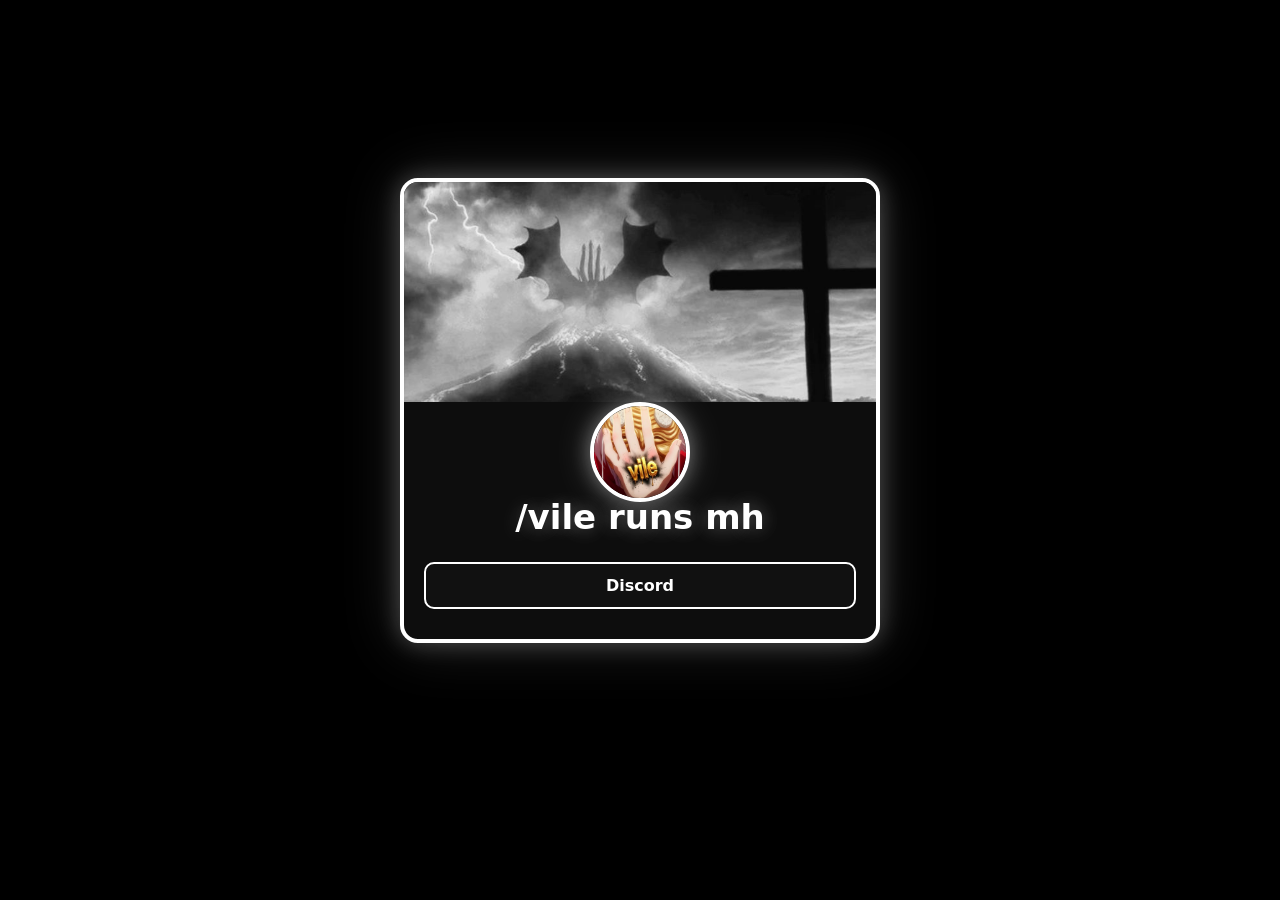
<file: vile/index.html>
<!DOCTYPE html>
<html lang="en">
<head>
    <meta charset="UTF-8">

<!-- DISCORD EMBED PREVIEW -->
<meta property="og:title" content="gxnn.lol /vileW.">
<meta property="og:description" content="Join the roster.">
<meta property="og:type" content="website">
<meta property="og:url" content="https://gxnn.lol/vileW">

<!-- Large image so Discord uses full embed -->
<meta property="og:image" content="https://gxnn.lol/vile/vile.png">
<meta property="og:image:width" content="1200">
<meta property="og:image:height" content="630">

<!-- Forces the embed bar color -->
<meta name="theme-color" content="#ffffff">

<!-- Optional but Discord uses it -->
<meta property="og:site_name" content="gxnn.lol">

    <meta name="viewport" content="width=device-width, initial-scale=1.0">
    <title>/Vile</title>

    <link rel="stylesheet" href="style.css">
</head>
<body>

    <div class="card">

        <!-- Banner -->
        <div class="banner">
            <img src="ghidora.jpg" alt="Banner">
        </div>

        <!-- Profile -->
        <div class="pfp-wrapper">
            <img src="vile.png" class="pfp" alt="Profile Picture">
        </div>

        <h1 class="name">/vile runs mh</h1>

        <!-- Buttons -->
        <div class="buttons">
            <a href="https://discord.gg/BsX3zsF4Xc" class="btn">
                Discord
            </a>
        </div>

    </div>

</body>
</html>
</file>
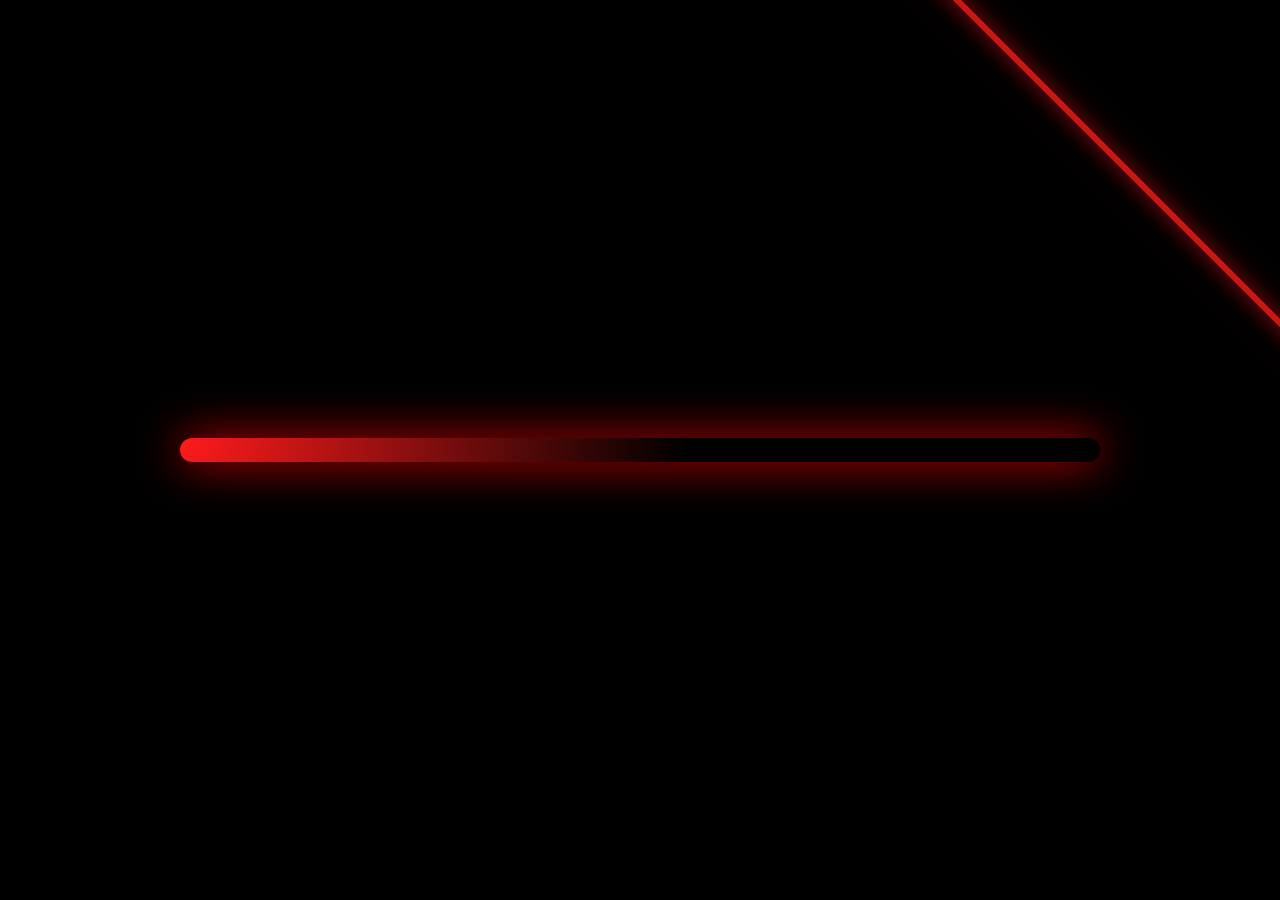
<file: ycwtg/index.html>
<!DOCTYPE html>
<html lang="en">
<head>
  <meta charset="UTF-8" />
  <meta name="viewport" content="width=device-width, initial-scale=1.0" />

  <!-- Social preview (image only, since Tenor doesn't provide real video URLs) -->
  <meta property="og:title" content="gxnn.lol | yo chill with the glazing">
  <meta property="og:type" content="website">
  <meta property="og:image" content="https://media.tenor.com/10976190243458985045.gif">

  <meta name="twitter:card" content="summary_large_image">
  <meta name="twitter:title" content="gxnn.lol | yo chill with the glazing">
  <meta name="twitter:image" content="https://media.tenor.com/10976190243458985045.gif">

  <title>gxnn.lol | yo chill with the glazing</title>

  <!-- Layout + styling -->
  <link rel="stylesheet" href="style.css">
  <link rel="stylesheet" href="bar.css">
</head>

<body>

  <!-- Ambient lightbar -->
  <div class="lightbar" aria-hidden="true"></div>

  <!-- GIF container -->
  <div class="video-wrapper">
    <div class="tenor-gif-embed"
         data-postid="10976190243458985045"
         data-share-method="host"
         data-width="100%"
         data-aspect-ratio="1.777">
    </div>
    <script async src="https://tenor.com/embed.js"></script>
  </div>

</body>
</html>
</file>
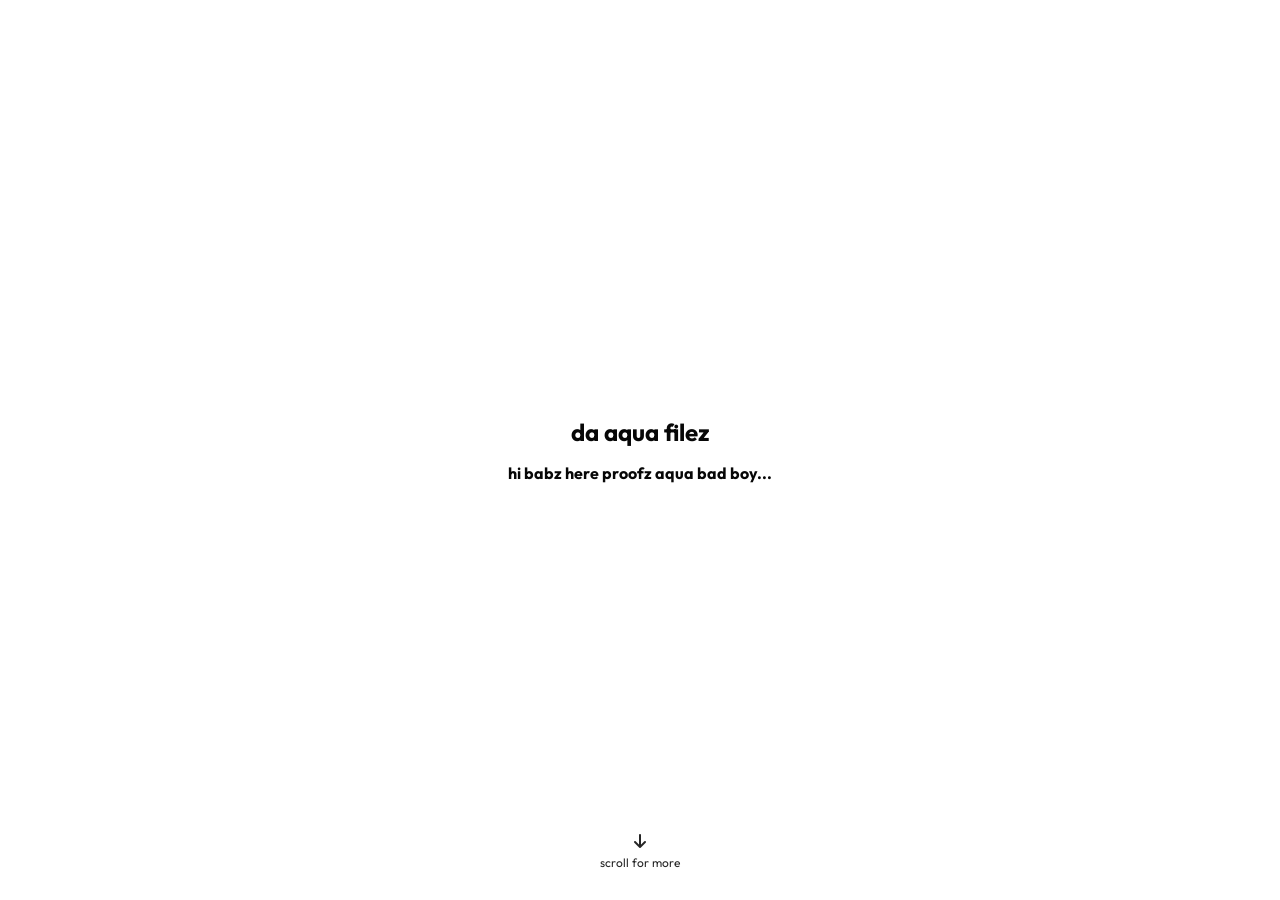
<file: aqua.html>
<!doctype html>
<html lang="en">
  <head>
    <meta charset="UTF-8" />
    <title>da aqua filez</title>
    <meta name="viewport" content="width=device-width, initial-scale=1.0" />
    <link rel="stylesheet" href="aqua.css" />
    <link
      rel="stylesheet"
      href="https://cdnjs.cloudflare.com/ajax/libs/font-awesome/6.5.1/css/all.min.css"
    />
    <link rel="icon" type="image/png" href="assets/web.png" />
  </head>

  <body>
    <main class="sections">
      <section class="section">
        <div class="content">
          <h1>da aqua filez</h1>
          <h4>hi babz here proofz aqua bad boy...</h4>

          <div class="scroll-indicator">
            <i class="fa-solid fa-arrow-down"></i>
            <p>scroll for more</p>
          </div>
        </div>
      </section>

      <section class="section">
        <div class="content">
          <h2>1. da dinoz</h2>
          <p>
            he be striking dinoz for like no reason when it looked like guy
            flying on his screen ye..
          </p>
          <image src="assets/1.png" alt="aqua1" class="aqua-image" />
        </div>
      </section>

      <section class="section">
        <div class="content">
          <h2>2. da blz</h2>
          <p>
            he be removing blacklist and demotion when it was like valid bl and
            that lolz...
          </p>
          <image src="assets/2.png" alt="aqua2" class="aqua-image" />
        </div>
      </section>

      <section class="section">
        <div class="content">
          <h2>2. da blz continued...</h2>
          <p>here curlz and katz say its valid bl so like...</p>
          <image src="assets/3.png" alt="aqua3" class="aqua-image" />
        </div>
      </section>

      <section class="section">
        <div class="content">
          <h2>3. peke false</h2>
          <p>so like peke got false strike by aquaz</p>
          <image src="assets/4.png" alt="aqua4" class="aqua-image" />
        </div>
      </section>

      <section class="section">
        <div class="content">
          <h2>4. strikezzzzz</h2>
          <p>he be removing valid strikez</p>
          <image src="assets/5.png" alt="aqua5" class="aqua-image" />
        </div>
      </section>

      <section class="section">
        <div class="content">
          <h2>4. strikezzzzz continued.......</h2>
          <p>
            so now he be not striking people when they supposed to get striked
            like the ticket was openz and he 100% saw da thing
          </p>
          <image src="assets/6.png" alt="aqua6" class="aqua-image" />
        </div>
      </section>

      <section class="section">
        <div class="content">
          <h2>5. hiring without perms</h2>
          <p>now he be hiring people without permz from hrs</p>
          <image src="assets/7.png" alt="aqua7" class="aqua-image" />
        </div>
      </section>

      <section class="section">
        <div class="content">
          <h2>6. promo without perms</h2>
          <p>
            so he givez promo to people without permz from event team director
          </p>
          <image src="assets/8.png" alt="aqua8" class="aqua-image" />
        </div>
      </section>

      <section class="section">
        <div class="content">
          <h2>7. removing valid bl</h2>
          <p>
            i think he repz 24 so he removed bl from it and also removed bl from
            sin
          </p>
          <image src="assets/9.png" alt="aqua9" class="aqua-image" />
        </div>
      </section>

      <section class="section">
        <div class="content">
          <h2>7. removing valid bl continued....</h2>
          <p>he removed tikis bl when everyone remb penut bl them...</p>
          <image src="assets/10.png" alt="aqua10" class="aqua-image" />
        </div>
      </section>

      <section class="section">
        <div class="content">
          <h2>8. dodgin bl ggs</h2>
          <p>now he dodge bls</p>
          <image src="assets/11.png" alt="aqua11" class="aqua-image" />
        </div>
      </section>
    </main>
  </body>
</html>
</file>
<file: 767/style.css>
/* THEME */
:root {
    --bg: #000;
    --card: #0d0d0d;
    --text: #fff;
    --accent: #fff;
}

/* RESET */
* {
    margin: 0;
    padding: 0;
    box-sizing: border-box;
}

/* PAGE */
body {
    background: var(--bg);
    color: var(--text);
    font-family: Inter, system-ui, sans-serif;

    display: flex;
    justify-content: center;
    align-items: center;

    min-height: 100vh;
    padding: 20px;

    /* Raise entire layout upward */
    transform: translateY(-40px);
}

/* CARD */
.card {
    width: 100%;
    max-width: 480px;
    background: var(--card);
    border-radius: 18px;
    overflow: hidden;
    position: relative;
    padding-bottom: 30px;

    border: 4px solid #fff;
    box-shadow:
        0 0 25px rgba(255,255,255,0.25),
        0 0 60px rgba(255,255,255,0.15);
}

/* BANNER */
.banner img {
    width: 100%;
    height: 220px;
    object-fit: cover;
    filter: grayscale(100%);
    display: block;
}

/* PFP — aligned with black bar */
.pfp-wrapper {
    position: absolute;
    top: 220px; /* top of PFP sits on black bar */
    left: 50%;
    transform: translateX(-50%);
}

.pfp {
    width: 100px;
    height: 100px;
    border-radius: 50%;
    border: 4px solid #fff;
    background: #000;

    box-shadow:
        0 0 20px rgba(255,255,255,0.35),
        0 0 40px rgba(255,255,255,0.2);
}

/* NAME — moved lower so it's fully below the PFP */
.name {
    margin-top: 95px; /* increased from 70px */
    font-size: 34px;
    font-weight: 900;
    color: var(--accent);
    text-align: center;

    text-shadow:
        0 0 18px rgba(255,255,255,0.25),
        0 0 30px rgba(255,255,255,0.15);
}

/* BUTTONS */
.buttons {
    margin-top: 25px;
    display: flex;
    flex-direction: column;
    gap: 12px;
    padding: 0 20px;
}

.btn {
    padding: 12px;
    background: #111;
    border: 2px solid #fff;
    border-radius: 10px;
    color: #fff;
    text-decoration: none;
    font-weight: 700;
    text-align: center;
    transition: 0.25s;
}

.btn:hover {
    background: #fff;
    color: #000;
    transform: translateY(-3px);
    box-shadow: 0 0 20px rgba(255,255,255,0.4);
}

/* MOBILE */
@media (max-width: 500px) {
    .pfp { width: 85px; height: 85px; }
    .pfp-wrapper { top: 215px; }
    .name { font-size: 28px; margin-top: 85px; }
}
</file>
<file: hh/style.css>
/* ============================= */
/* PAGE BACKGROUND */
body {
  min-height: 100vh;
  display: flex;
  align-items: center;
  justify-content: center;
  background: #000; /* pure black */
  font-family: system-ui, -apple-system, BlinkMacSystemFont, "Segoe UI", sans-serif;
  margin: 0;
}

/* ============================= */
/* VIDEO WRAPPER */
.video-wrapper {
  position: relative;       /* required for lightbar */
  width: 70vw;              /* smaller video */
  max-width: 1200px;        /* prevents huge scaling */
  padding: 12px;
  border-radius: 22px;
  background: radial-gradient(circle at top left, #ff1b1b, #000 55%);
  overflow: hidden;         /* clips lightbar inside wrapper */
  box-shadow:
    0 0 45px rgba(255, 0, 0, 0.9),
    0 0 100px rgba(0, 0, 0, 1);
  z-index: 1;
  display: flex;
  justify-content: center;
  align-items: center;
}

/* ============================= */
/* VIDEO ELEMENT */
video {
  width: 100%;
  height: auto;
  border-radius: 16px;
  background: #000;              /* black background */
  border: 10px solid #000;       /* 10px black border */
  box-shadow: 
    0 0 20px #ff1b1b, 
    0 0 40px rgba(255,27,27,0.5), 
    0 0 60px rgba(255,27,27,0.3); /* red glow */
  display: block;
  position: relative;
  z-index: 2;                     /* above lightbar */
}

/* ============================= */
/* MOBILE RESPONSIVE STYLING */
@media (max-width: 600px) {
  .video-wrapper {
    width: 90vw;
    padding: 8px;
  }
  video {
    border-radius: 12px;
    border-width: 6px;             /* smaller border for small screens */
    box-shadow: 
      0 0 12px #ff1b1b,
      0 0 24px rgba(255,27,27,0.5),
      0 0 36px rgba(255,27,27,0.3);
  }
}
</file>
<file: hh/bar.css>
/* =============================== */
/* Fortnite-style Red Laser Lightbar */
/* =============================== */

/* Ensure video wrapper has relative positioning */
.video-wrapper {
  position: relative; /* already in your CSS, required */
  overflow: hidden;   /* clips the lightbar */
}

/* Lightbar container */
.lightbar {
  position: absolute;
  top: 0;
  left: 0;
  width: 100%;
  height: 100%;
  pointer-events: none; /* doesn’t interfere with video controls */
  z-index: 1;           /* behind video */
  overflow: hidden;      /* clip the animated bar inside */
}

/* Actual animated bar */
.lightbar::before {
  content: "";
  position: absolute;
  width: 150%;        /* wide enough for diagonal sweep */
  height: 4px;        /* laser thickness */
  background: #ff1b1b;
  box-shadow: 0 0 12px #ff1b1b, 0 0 24px rgba(255,27,27,0.5);
  transform: rotate(45deg);
  opacity: 0.8;
  animation: moveLight 2s linear infinite;
}

/* Keyframes for diagonal motion inside the container */
@keyframes moveLight {
  0% {
    transform: translate(-100%, -100%) rotate(45deg);
  }
  100% {
    transform: translate(100%, 100%) rotate(45deg);
  }
}

/* Optional: thicker glow on larger screens */
@media (min-width: 600px) {
  .lightbar::before {
    height: 6px;
    box-shadow: 0 0 18px #ff1b1b, 0 0 36px rgba(255,27,27,0.5);
  }
}
</file>
<file: imypcb/style.css>
/* THEME */
:root {
    --bg: #000;
    --card: #0d0d0d;
    --text: #fff;
    --accent: #fff;
}

/* RESET */
* {
    margin: 0;
    padding: 0;
    box-sizing: border-box;
}

/* PAGE */
body {
    background: var(--bg);
    color: var(--text);
    font-family: Inter, system-ui, sans-serif;

    display: flex;
    justify-content: center;
    align-items: center;

    min-height: 100vh;
    padding: 20px;

    /* Raise entire layout upward */
    transform: translateY(-40px);
}

/* CARD */
.card {
    width: 100%;
    max-width: 480px;
    background: var(--card);
    border-radius: 18px;
    overflow: hidden;
    position: relative;
    padding-bottom: 30px;

    border: 4px solid #fff;
    box-shadow:
        0 0 25px rgba(255,255,255,0.25),
        0 0 60px rgba(255,255,255,0.15);
}

/* BANNER */
.banner img {
    width: 100%;
    height: 220px;
    object-fit: cover;
    filter: grayscale(100%);
    display: block;
}

/* PFP — aligned with black bar */
.pfp-wrapper {
    position: absolute;
    top: 220px; /* top of PFP sits on black bar */
    left: 50%;
    transform: translateX(-50%);
}

.pfp {
    width: 100px;
    height: 100px;
    border-radius: 50%;
    border: 4px solid #fff;
    background: #000;

    box-shadow:
        0 0 20px rgba(255,255,255,0.35),
        0 0 40px rgba(255,255,255,0.2);
}

/* NAME — moved lower so it's fully below the PFP */
.name {
    margin-top: 95px; /* increased from 70px */
    font-size: 34px;
    font-weight: 900;
    color: var(--accent);
    text-align: center;

    text-shadow:
        0 0 18px rgba(255,255,255,0.25),
        0 0 30px rgba(255,255,255,0.15);
}

/* BUTTONS */
.buttons {
    margin-top: 25px;
    display: flex;
    flex-direction: column;
    gap: 12px;
    padding: 0 20px;
}

.btn {
    padding: 12px;
    background: #111;
    border: 2px solid #fff;
    border-radius: 10px;
    color: #fff;
    text-decoration: none;
    font-weight: 700;
    text-align: center;
    transition: 0.25s;
}

.btn:hover {
    background: #fff;
    color: #000;
    transform: translateY(-3px);
    box-shadow: 0 0 20px rgba(255,255,255,0.4);
}

/* MOBILE */
@media (max-width: 500px) {
    .pfp { width: 85px; height: 85px; }
    .pfp-wrapper { top: 215px; }
    .name { font-size: 28px; margin-top: 85px; }
}
</file>
<file: itemshop/style.css>
:root{
  --bg: #000000;
  --card-bg: #0d0d0d;
  --accent: #ff1b1b;
  --accent-dark: #8b0000;
  --muted: #1a1a1a;
  --glass: rgba(255,255,255,0.03);
}

/* RESET / BASE */
*{box-sizing:border-box;margin:0;padding:0}
html,body{height:100%}
body{
  min-height:100vh;
  background:var(--bg);
  color:#fff;
  font-family:Inter, system-ui, -apple-system, "Segoe UI", Roboto, "Helvetica Neue", Arial;
  -webkit-font-smoothing:antialiased;
  -moz-osx-font-smoothing:grayscale;
  padding:32px;
  overflow-x:hidden;
}

/* PAGE LAYOUT */
main{
  max-width:1600px;
  margin:0 auto;
  width:100%;
}

/* TITLE */
h1{
  text-align:center;
  margin-bottom:26px;
  font-size:34px;
  color:var(--accent);
  text-shadow:0 0 18px rgba(255,27,27,0.20);
  letter-spacing:0.6px;
}

/* GRID — force 5 columns on large screens */
.shop-grid{
  display:grid;
  grid-template-columns: repeat(5, minmax(0, 1fr));
  gap:28px;
  align-items:stretch;
  padding:8px;
  position:relative; /* stacking context for items */
  z-index:1;
}

/* ============================= */
/* ITEM CARD WITH RED GLOW & BEVEL */
.item{
  display:flex;
  flex-direction:column;
  height:100%;
  min-height:0;
  background:var(--card-bg);
  border-radius:16px;
  border:10px solid #000; /* black border for bevel effect */
  box-shadow:
    0 0 20px var(--accent),
    0 0 40px rgba(255,27,27,0.5),
    inset 0 0 8px rgba(255,27,27,0.3);
  overflow:hidden;
  transition:transform .22s cubic-bezier(.2,.9,.2,1), box-shadow .22s;
  position: relative;
  z-index: 1; /* above lightbar */
  min-height:420px;
}

.item:hover,
.item:focus-within{
  transform:translateY(-8px) scale(1.025);
  box-shadow:
    0 22px 48px rgba(0,0,0,0.75),
    0 0 56px rgba(255,27,27,0.20),
    inset 0 0 12px rgba(255,27,27,0.4);
  outline: none;
}

/* TAG */
.tag{
  position:absolute;
  top:14px;
  left:14px;
  z-index:3;
  background:var(--accent-dark);
  color:#fff;
  padding:8px 12px;
  font-size:13px;
  font-weight:800;
  border-radius:8px;
  box-shadow:0 8px 22px rgba(150,0,0,0.12);
  text-transform:uppercase;
  letter-spacing:0.6px;
}

.item .tag[style]{
  color:#fff;
  box-shadow:0 6px 18px rgba(0,0,0,0.18);
}

/* IMAGE AREA */
.item-image{
  flex:0 0 auto;
  width:100%;
  aspect-ratio:1/1;
  background:linear-gradient(180deg, rgba(255,27,27,0.02), rgba(0,0,0,0.25));
  display:flex;
  align-items:center;
  justify-content:center;
  padding:22px;
  border-bottom:1px solid rgba(255,255,255,0.02);
  min-height:0;
}

.item-image img{
  width:100%;
  height:100%;
  max-width:92%;
  max-height:92%;
  object-fit:contain;
  display:block;
  border-radius:10px;
  filter: drop-shadow(0 10px 28px rgba(255,27,27,0.08));
}

/* INFO AREA */
.info{
  flex:1 1 auto;
  padding:18px;
  display:flex;
  flex-direction:column;
  gap:12px;
  align-items:center;
  text-align:center;
  min-height:0;
}

/* NAME */
.item-name{
  font-size:20px;
  font-weight:900;
  color:var(--accent);
  text-shadow:0 0 12px rgba(255,27,27,0.10);
}

/* PRICE */
.price{
  display:flex;
  align-items:center;
  gap:10px;
  font-weight:900;
  color:var(--accent);
  font-size:18px;
}

.price img{
  width:24px;
  height:24px;
  object-fit:contain;
}

.old-price{
  margin-left:10px;
  font-size:15px;
  color:rgba(255,255,255,0.7);
  text-decoration:line-through;
  opacity:0.8;
  font-weight:700;
}

/* RESPONSIVE BREAKPOINTS */
@media (max-width:1200px){
  .shop-grid{ grid-template-columns: repeat(4, minmax(0, 1fr)); gap:22px; }
  .item{ min-height:400px; }
}

@media (max-width:1000px){
  .shop-grid{ grid-template-columns: repeat(3, minmax(0, 1fr)); gap:20px; }
  .item{ min-height:360px; }
}

@media (max-width:700px){
  .shop-grid{ grid-template-columns: repeat(2, minmax(0, 1fr)); gap:16px; }
  .item{ min-height:320px; border-radius:12px; }
  .item-image{ padding:14px }
}

@media (max-width:420px){
  .shop-grid{ grid-template-columns: 1fr; gap:12px; }
  .item{ min-height:280px }
  body{ padding:14px }
  h1{ font-size:20px; margin-bottom:12px }
  .tag{ top:8px; left:8px; padding:6px 8px; font-size:12px }
}

/* ACCESSIBILITY */
.item:focus-within,
.item a:focus{
  box-shadow:
    0 0 0 4px rgba(255,27,27,0.12),
    0 18px 40px rgba(0,0,0,0.7);
  transform:translateY(-4px);
}
</file>
<file: itemshop/bar.css>
/* Lightbar that stays behind all items */
.lightbar {
  position: fixed;
  top: 0;
  left: 0;
  width: 100%;
  height: 100%;
  pointer-events: none; /* does not block clicks */
  z-index: 0;           /* behind everything else */
  overflow: hidden;
}

/* Animated diagonal laser inside the lightbar */
.lightbar::before {
  content: "";
  position: absolute;
  width: 150%;
  height: 4px;
  background: #ff1b1b;
  box-shadow: 0 0 12px #ff1b1b, 0 0 24px rgba(255,27,27,0.5);
  transform: rotate(45deg);
  opacity: 0.8;
  animation: moveLight 2s linear infinite;
}

/* Keyframes for diagonal sweep */
@keyframes moveLight {
  0% { transform: translate(-100%, -100%) rotate(45deg); }
  100% { transform: translate(100%, 100%) rotate(45deg); }
}

@media (min-width: 600px) {
  .lightbar::before {
    height: 6px;
    box-shadow: 0 0 18px #ff1b1b, 0 0 36px rgba(255,27,27,0.5);
  }
}
</file>
<file: modelfilez/style.css>
@font-face {
  font-family: "Outfit";
  src: url("../modelfilez/assets/outfit.woff2") format("woff2");
  font-weight: 100 900;
  font-style: normal;
  font-display: swap;
}

* {
  box-sizing: border-box;
  margin: 0;
  padding: 0;
}

html,
body {
  width: 100%;
  height: 100%;
  font-family: "Outfit", sans-serif;
  background: #ffffff;
  color: #070707;
  overflow: hidden;
}

.sections {
  position: relative;
  height: 100vh;
  overflow-y: scroll;
  scroll-behavior: smooth;
  z-index: 2;
}

.section {
  height: 100vh;

  display: flex;
  align-items: center;
  justify-content: center;
  text-align: center;
}

.content {
  max-width: 800px;
  padding: 20px;

  display: flex;
  flex-direction: column;
  gap: 16px;
}

.content img {
  max-width: 100%;
  height: auto;
  display: block;
}

.scroll-indicator {
  position: absolute;
  bottom: 30px;
  left: 50%;
  transform: translateX(-50%);
  display: flex;
  flex-direction: column;
  align-items: center;
  gap: 6px;
  color: #000000;
  font-size: 0.75rem;
  cursor: pointer;
  pointer-events: auto;
  animation: float 2.5s ease-in-out infinite;
  opacity: 0.85;
}

.scroll-indicator i {
  font-size: 1rem;
}

.scroll-indicator:hover {
  opacity: 1;
}

@keyframes float {
  0% {
    transform: translate(-50%, 0);
  }
  50% {
    transform: translate(-50%, 8px);
  }
  100% {
    transform: translate(-50%, 0);
  }
}
</file>
<file: nn123/style.css>
/* ============================= */
/* PAGE BACKGROUND */
body {
  min-height: 100vh;
  display: flex;
  align-items: center;
  justify-content: center;
  background: #000; /* pure black */
  font-family: system-ui, -apple-system, BlinkMacSystemFont, "Segoe UI", sans-serif;
  margin: 0;
}

/* ============================= */
/* VIDEO WRAPPER */
.video-wrapper {
  position: relative;       /* required for lightbar */
  width: 70vw;              /* smaller video */
  max-width: 1200px;        /* prevents huge scaling */
  padding: 12px;
  border-radius: 22px;
  background: radial-gradient(circle at top left, #ff1b1b, #000 55%);
  overflow: hidden;         /* clips lightbar inside wrapper */
  box-shadow:
    0 0 45px rgba(255, 0, 0, 0.9),
    0 0 100px rgba(0, 0, 0, 1);
  z-index: 1;
  display: flex;
  justify-content: center;
  align-items: center;
}

/* ============================= */
/* VIDEO ELEMENT */
video {
  width: 100%;
  height: auto;
  border-radius: 16px;
  background: #000;              /* black background */
  border: 10px solid #000;       /* 10px black border */
  box-shadow: 
    0 0 20px #ff1b1b, 
    0 0 40px rgba(255,27,27,0.5), 
    0 0 60px rgba(255,27,27,0.3); /* red glow */
  display: block;
  position: relative;
  z-index: 2;                     /* above lightbar */
}

/* ============================= */
/* MOBILE RESPONSIVE STYLING */
@media (max-width: 600px) {
  .video-wrapper {
    width: 90vw;
    padding: 8px;
  }
  video {
    border-radius: 12px;
    border-width: 6px;             /* smaller border for small screens */
    box-shadow: 
      0 0 12px #ff1b1b,
      0 0 24px rgba(255,27,27,0.5),
      0 0 36px rgba(255,27,27,0.3);
  }
}
</file>
<file: nn123/bar.css>
/* =============================== */
/* Fortnite-style Red Laser Lightbar */
/* =============================== */

/* Ensure video wrapper has relative positioning */
.video-wrapper {
  position: relative; /* already in your CSS, required */
  overflow: hidden;   /* clips the lightbar */
}

/* Lightbar container */
.lightbar {
  position: absolute;
  top: 0;
  left: 0;
  width: 100%;
  height: 100%;
  pointer-events: none; /* doesn’t interfere with video controls */
  z-index: 1;           /* behind video */
  overflow: hidden;      /* clip the animated bar inside */
}

/* Actual animated bar */
.lightbar::before {
  content: "";
  position: absolute;
  width: 150%;        /* wide enough for diagonal sweep */
  height: 4px;        /* laser thickness */
  background: #ff1b1b;
  box-shadow: 0 0 12px #ff1b1b, 0 0 24px rgba(255,27,27,0.5);
  transform: rotate(45deg);
  opacity: 0.8;
  animation: moveLight 2s linear infinite;
}

/* Keyframes for diagonal motion inside the container */
@keyframes moveLight {
  0% {
    transform: translate(-100%, -100%) rotate(45deg);
  }
  100% {
    transform: translate(100%, 100%) rotate(45deg);
  }
}

/* Optional: thicker glow on larger screens */
@media (min-width: 600px) {
  .lightbar::before {
    height: 6px;
    box-shadow: 0 0 18px #ff1b1b, 0 0 36px rgba(255,27,27,0.5);
  }
}
</file>
<file: vile/style.css>
/* THEME */
:root {
    --bg: #000;
    --card: #0d0d0d;
    --text: #fff;
    --accent: #fff;
}

/* RESET */
* {
    margin: 0;
    padding: 0;
    box-sizing: border-box;
}

/* PAGE */
body {
    background: var(--bg);
    color: var(--text);
    font-family: Inter, system-ui, sans-serif;

    display: flex;
    justify-content: center;
    align-items: center;

    min-height: 100vh;
    padding: 20px;

    /* Raise entire layout upward */
    transform: translateY(-40px);
}

/* CARD */
.card {
    width: 100%;
    max-width: 480px;
    background: var(--card);
    border-radius: 18px;
    overflow: hidden;
    position: relative;
    padding-bottom: 30px;

    border: 4px solid #fff;
    box-shadow:
        0 0 25px rgba(255,255,255,0.25),
        0 0 60px rgba(255,255,255,0.15);
}

/* BANNER */
.banner img {
    width: 100%;
    height: 220px;
    object-fit: cover;
    filter: grayscale(100%);
    display: block;
}

/* PFP — aligned with black bar */
.pfp-wrapper {
    position: absolute;
    top: 220px; /* top of PFP sits on black bar */
    left: 50%;
    transform: translateX(-50%);
}

.pfp {
    width: 100px;
    height: 100px;
    border-radius: 50%;
    border: 4px solid #fff;
    background: #000;

    box-shadow:
        0 0 20px rgba(255,255,255,0.35),
        0 0 40px rgba(255,255,255,0.2);
}

/* NAME — moved lower so it's fully below the PFP */
.name {
    margin-top: 95px; /* increased from 70px */
    font-size: 34px;
    font-weight: 900;
    color: var(--accent);
    text-align: center;

    text-shadow:
        0 0 18px rgba(255,255,255,0.25),
        0 0 30px rgba(255,255,255,0.15);
}

/* BUTTONS */
.buttons {
    margin-top: 25px;
    display: flex;
    flex-direction: column;
    gap: 12px;
    padding: 0 20px;
}

.btn {
    padding: 12px;
    background: #111;
    border: 2px solid #fff;
    border-radius: 10px;
    color: #fff;
    text-decoration: none;
    font-weight: 700;
    text-align: center;
    transition: 0.25s;
}

.btn:hover {
    background: #fff;
    color: #000;
    transform: translateY(-3px);
    box-shadow: 0 0 20px rgba(255,255,255,0.4);
}

/* MOBILE */
@media (max-width: 500px) {
    .pfp { width: 85px; height: 85px; }
    .pfp-wrapper { top: 215px; }
    .name { font-size: 28px; margin-top: 85px; }
}
</file>
<file: ycwtg/style.css>
/* ============================= */
/* PAGE BACKGROUND */
body {
  min-height: 100vh;
  display: flex;
  align-items: center;
  justify-content: center;
  background: #000; /* pure black */
  font-family: system-ui, -apple-system, BlinkMacSystemFont, "Segoe UI", sans-serif;
  margin: 0;
}

/* ============================= */
/* VIDEO WRAPPER */
.video-wrapper {
  position: relative;       /* required for lightbar */
  width: 70vw;              /* smaller video */
  max-width: 1200px;        /* prevents huge scaling */
  padding: 12px;
  border-radius: 22px;
  background: radial-gradient(circle at top left, #ff1b1b, #000 55%);
  overflow: hidden;         /* clips lightbar inside wrapper */
  box-shadow:
    0 0 45px rgba(255, 0, 0, 0.9),
    0 0 100px rgba(0, 0, 0, 1);
  z-index: 1;
  display: flex;
  justify-content: center;
  align-items: center;
}

/* ============================= */
/* VIDEO ELEMENT */
video {
  width: 100%;
  height: auto;
  border-radius: 16px;
  background: #000;              /* black background */
  border: 10px solid #000;       /* 10px black border */
  box-shadow: 
    0 0 20px #ff1b1b, 
    0 0 40px rgba(255,27,27,0.5), 
    0 0 60px rgba(255,27,27,0.3); /* red glow */
  display: block;
  position: relative;
  z-index: 2;                     /* above lightbar */
}

/* ============================= */
/* MOBILE RESPONSIVE STYLING */
@media (max-width: 600px) {
  .video-wrapper {
    width: 90vw;
    padding: 8px;
  }
  video {
    border-radius: 12px;
    border-width: 6px;             /* smaller border for small screens */
    box-shadow: 
      0 0 12px #ff1b1b,
      0 0 24px rgba(255,27,27,0.5),
      0 0 36px rgba(255,27,27,0.3);
  }
}
</file>
<file: ycwtg/bar.css>
/* =============================== */
/* Fortnite-style Red Laser Lightbar */
/* =============================== */

/* Ensure video wrapper has relative positioning */
.video-wrapper {
  position: relative; /* already in your CSS, required */
  overflow: hidden;   /* clips the lightbar */
}

/* Lightbar container */
.lightbar {
  position: absolute;
  top: 0;
  left: 0;
  width: 100%;
  height: 100%;
  pointer-events: none; /* doesn’t interfere with video controls */
  z-index: 1;           /* behind video */
  overflow: hidden;      /* clip the animated bar inside */
}

/* Actual animated bar */
.lightbar::before {
  content: "";
  position: absolute;
  width: 150%;        /* wide enough for diagonal sweep */
  height: 4px;        /* laser thickness */
  background: #ff1b1b;
  box-shadow: 0 0 12px #ff1b1b, 0 0 24px rgba(255,27,27,0.5);
  transform: rotate(45deg);
  opacity: 0.8;
  animation: moveLight 2s linear infinite;
}

/* Keyframes for diagonal motion inside the container */
@keyframes moveLight {
  0% {
    transform: translate(-100%, -100%) rotate(45deg);
  }
  100% {
    transform: translate(100%, 100%) rotate(45deg);
  }
}

/* Optional: thicker glow on larger screens */
@media (min-width: 600px) {
  .lightbar::before {
    height: 6px;
    box-shadow: 0 0 18px #ff1b1b, 0 0 36px rgba(255,27,27,0.5);
  }
}
</file>
<file: aqua.css>
@font-face {
  font-family: "Outfit";
  src: url("assets/outfit.woff2") format("woff2");
  font-weight: 100 900;
  font-style: normal;
  font-display: swap;
}

* {
  box-sizing: border-box;
  margin: 0;
  padding: 0;
}

html,
body {
  width: 100%;
  height: 100%;
  font-family: "Outfit", sans-serif;
  background: #ffffff;
  color: #070707;
  overflow: hidden;
}

.sections {
  position: relative;
  height: 100vh;
  overflow-y: scroll;
  scroll-behavior: smooth;
  z-index: 2;
}

.section {
  height: 100vh;

  display: flex;
  align-items: center;
  justify-content: center;
  text-align: center;
}

.content {
  max-width: 800px;
  padding: 20px;

  display: flex;
  flex-direction: column;
  gap: 16px;
}

.content img {
  max-width: 100%;
  height: auto;
  display: block;
}

.scroll-indicator {
  position: absolute;
  bottom: 30px;
  left: 50%;
  transform: translateX(-50%);
  display: flex;
  flex-direction: column;
  align-items: center;
  gap: 6px;
  color: #000000;
  font-size: 0.75rem;
  cursor: pointer;
  pointer-events: auto;
  animation: float 2.5s ease-in-out infinite;
  opacity: 0.85;
}

.scroll-indicator i {
  font-size: 1rem;
}

.scroll-indicator:hover {
  opacity: 1;
}

@keyframes float {
  0% {
    transform: translate(-50%, 0);
  }
  50% {
    transform: translate(-50%, 8px);
  }
  100% {
    transform: translate(-50%, 0);
  }
}
</file>
